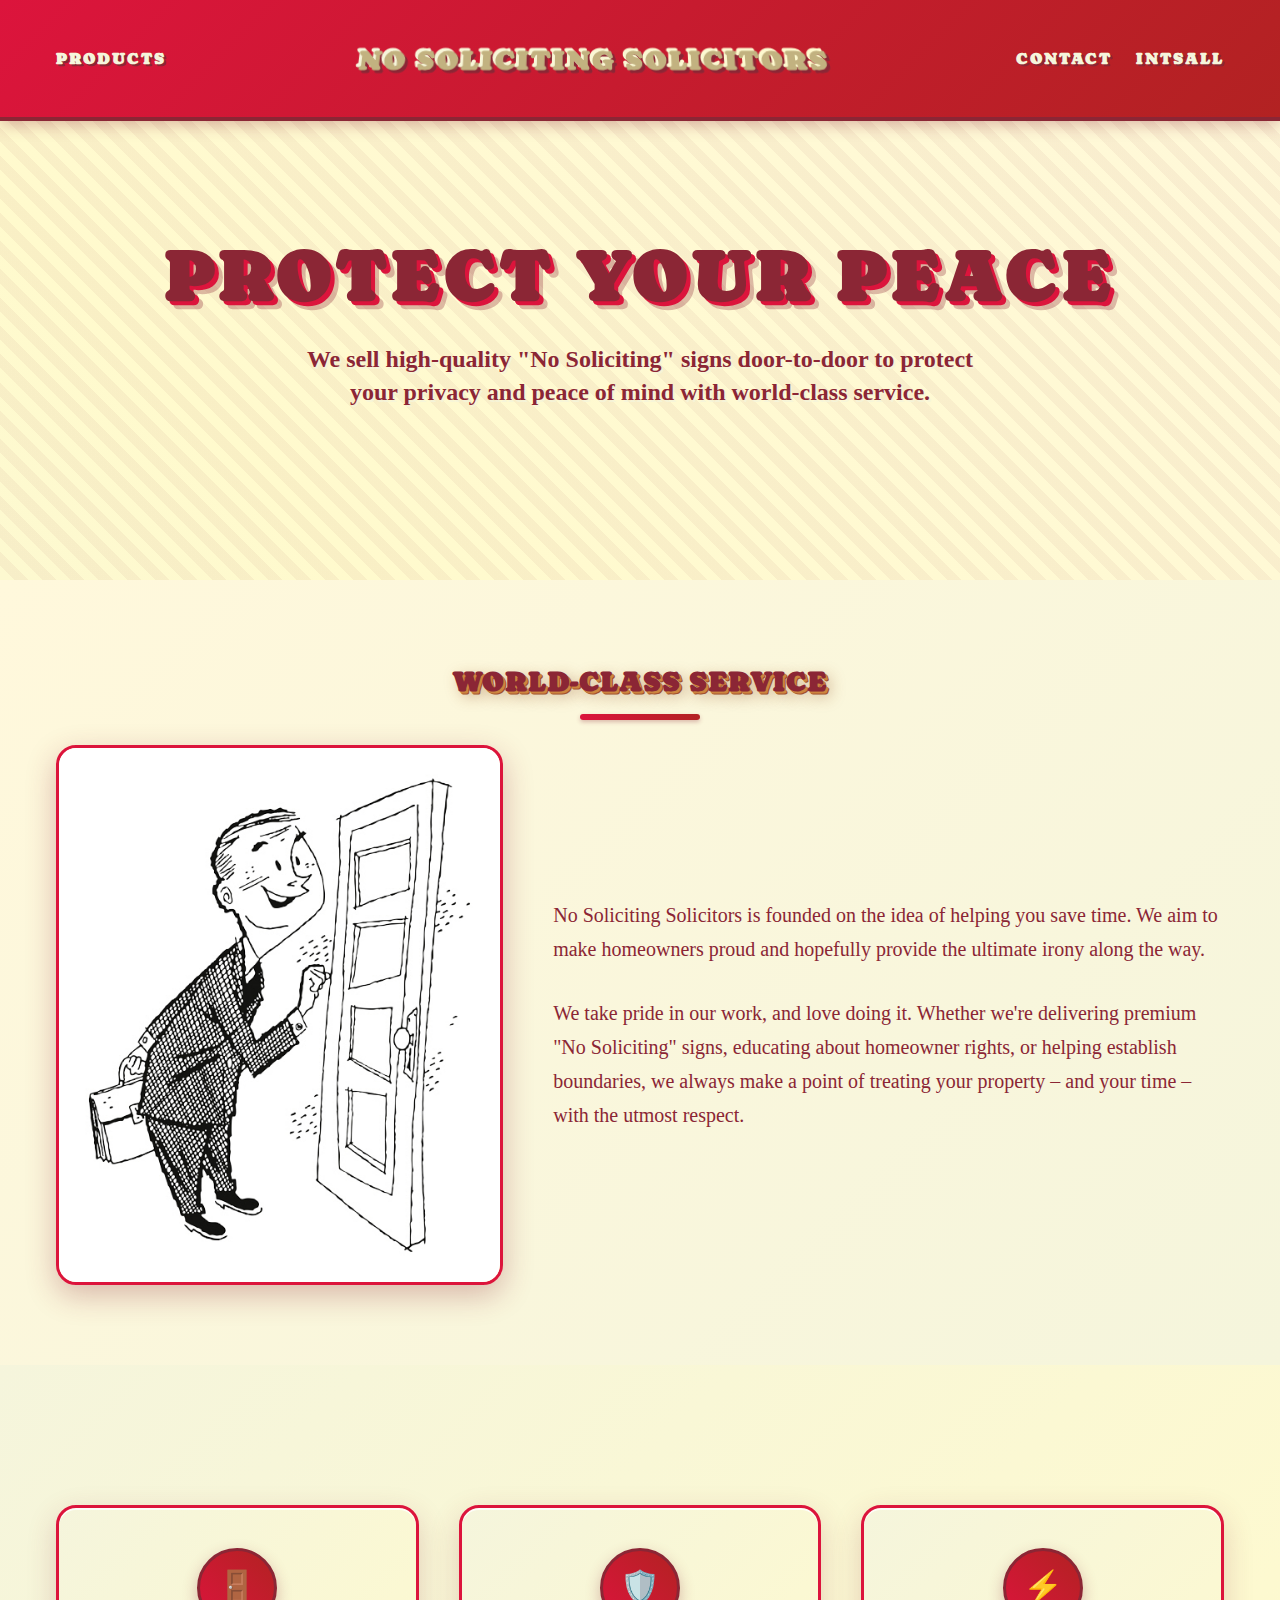
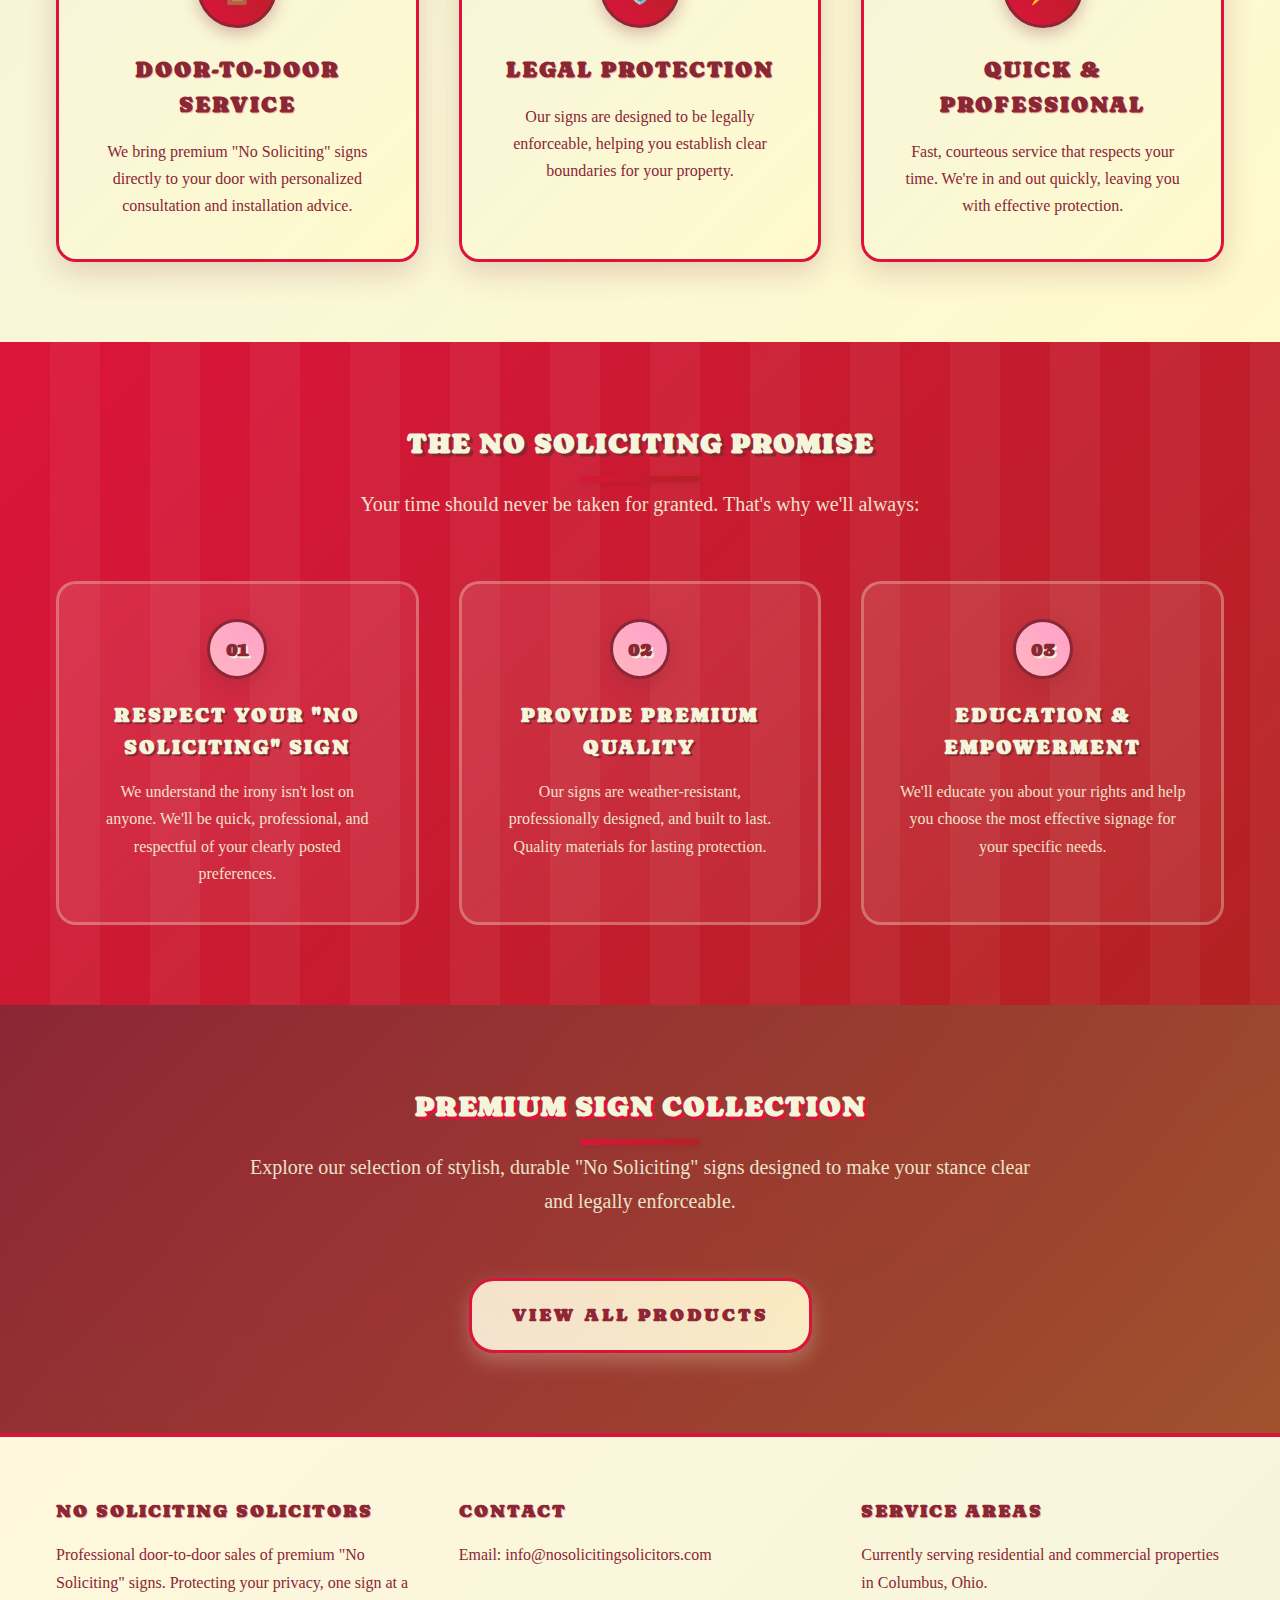
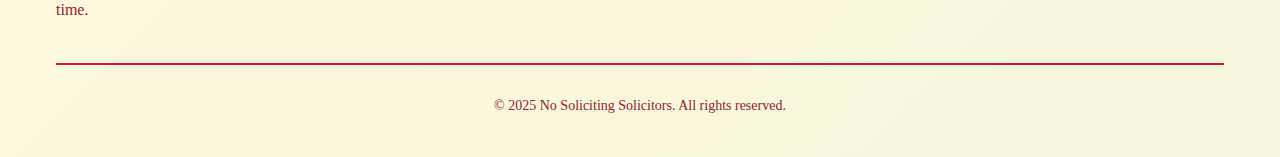
<file: index.html>
<!DOCTYPE html>
<html lang="en">
<head>
  <meta charset="UTF-8" />
  <meta name="viewport" content="width=device-width, initial-scale=1.0" />
  <title>No Soliciting Solicitors</title>
  <link rel="stylesheet" href="style.css" />
</head>
<body>
  <!-- Navigation -->
  <header class="site-header">
    <div class="container">
      <nav class="nav-bar">
        <div class="nav-links">
          <a href="./product.html">Products</a>
        </div>
        <a href="./index.html" class="logo">No Soliciting Solicitors</a>
        <div class="nav-links">
          <a href="./press.html">Contact</a>
          <a href="./info.html">Intsall</a>
        </div>
      </nav>
    </div>
  </header>

  <!-- Hero Section -->
  <section class="hero">
    <div class="container">
      <div class="hero-content">
        <h1>PROTECT YOUR PEACE</h1>
        <p>We sell high-quality "No Soliciting" signs door-to-door to protect your privacy and peace of mind with world-class service.</p>
      </div>
    </div>
  </section>

<!-- About Section -->
<section class="content-section">
  <div class="container">
    <h2 class="section-title">World-Class Service</h2>
    <div class="about-content">
      <div class="about-image">
        <img src="Soliciting.jpg" alt="No Soliciting Service" />
      </div>
      <div class="about-text">
        <p class="section-subtitle">
          No Soliciting Solicitors is founded on the idea of helping you save time. We aim to make homeowners proud and hopefully provide the ultimate irony along the way.
        </p>
        <p class="section-subtitle">
          We take pride in our work, and love doing it. Whether we're delivering premium "No Soliciting" signs, educating about homeowner rights, or helping establish boundaries, we always make a point of treating your property – and your time – with the utmost respect.
        </p>
      </div>
    </div>
  </div>
</section>
  
  <!-- Features Section -->
  <section class="content-section">
    <div class="container">
      <div class="features-grid">
        <div class="feature-card">
          <div class="feature-icon">🚪</div>
          <h3>Door-to-Door Service</h3>
          <p>We bring premium "No Soliciting" signs directly to your door with personalized consultation and installation advice.</p>
        </div>
        <div class="feature-card">
          <div class="feature-icon">🛡️</div>
          <h3>Legal Protection</h3>
          <p>Our signs are designed to be legally enforceable, helping you establish clear boundaries for your property.</p>
        </div>
        <div class="feature-card">
          <div class="feature-icon">⚡</div>
          <h3>Quick & Professional</h3>
          <p>Fast, courteous service that respects your time. We're in and out quickly, leaving you with effective protection.</p>
        </div>
      </div>
    </div>
  </section>

  <!-- Promise Section -->
  <section class="promise-section">
    <div class="container">
      <h2 class="section-title">The No Soliciting Promise</h2>
      <p class="section-subtitle">
        Your time should never be taken for granted. That's why we'll always:
      </p>
      <div class="promise-list">
        <div class="promise-item">
          <div class="promise-number">01</div>
          <div class="promise-content">
            <h4>Respect Your "No Soliciting" Sign</h4>
            <p>We understand the irony isn't lost on anyone. We'll be quick, professional, and respectful of your clearly posted preferences.</p>
          </div>
        </div>
        <div class="promise-item">
          <div class="promise-number">02</div>
          <div class="promise-content">
            <h4>Provide Premium Quality</h4>
            <p>Our signs are weather-resistant, professionally designed, and built to last. Quality materials for lasting protection.</p>
          </div>
        </div>
        <div class="promise-item">
          <div class="promise-number">03</div>
          <div class="promise-content">
            <h4>Education & Empowerment</h4>
            <p>We'll educate you about your rights and help you choose the most effective signage for your specific needs.</p>
          </div>
        </div>
      </div>
    </div>
  </section>

  <!-- Product Preview -->
  <section class="product-preview">
    <div class="container">
      <h2 class="section-title">Premium Sign Collection</h2>
      <p class="section-subtitle">
        Explore our selection of stylish, durable "No Soliciting" signs designed to make your stance clear and legally enforceable.
      </p>
      <a href="product.html" class="cta-button">View All Products</a>
    </div>
  </section>

  <!-- Footer -->
  <footer class="footer">
    <div class="container">
      <div class="footer-content">
        <div class="footer-section">
          <h4>No Soliciting Solicitors</h4>
          <p>Professional door-to-door sales of premium "No Soliciting" signs. Protecting your privacy, one sign at a time.</p>
        </div>
        <div class="footer-section">
          <h4>Contact</h4>
          <p>Email: info@nosolicitingsolicitors.com</p>
        </div>
        <div class="footer-section">
          <h4>Service Areas</h4>
          <p>Currently serving residential and commercial properties in Columbus, Ohio.</p>
        </div>
      </div>
      <div class="footer-bottom">
        <p>&copy; 2025 No Soliciting Solicitors. All rights reserved.</p>
      </div>
    </div>
  </footer>
</body>
</html>
</file>
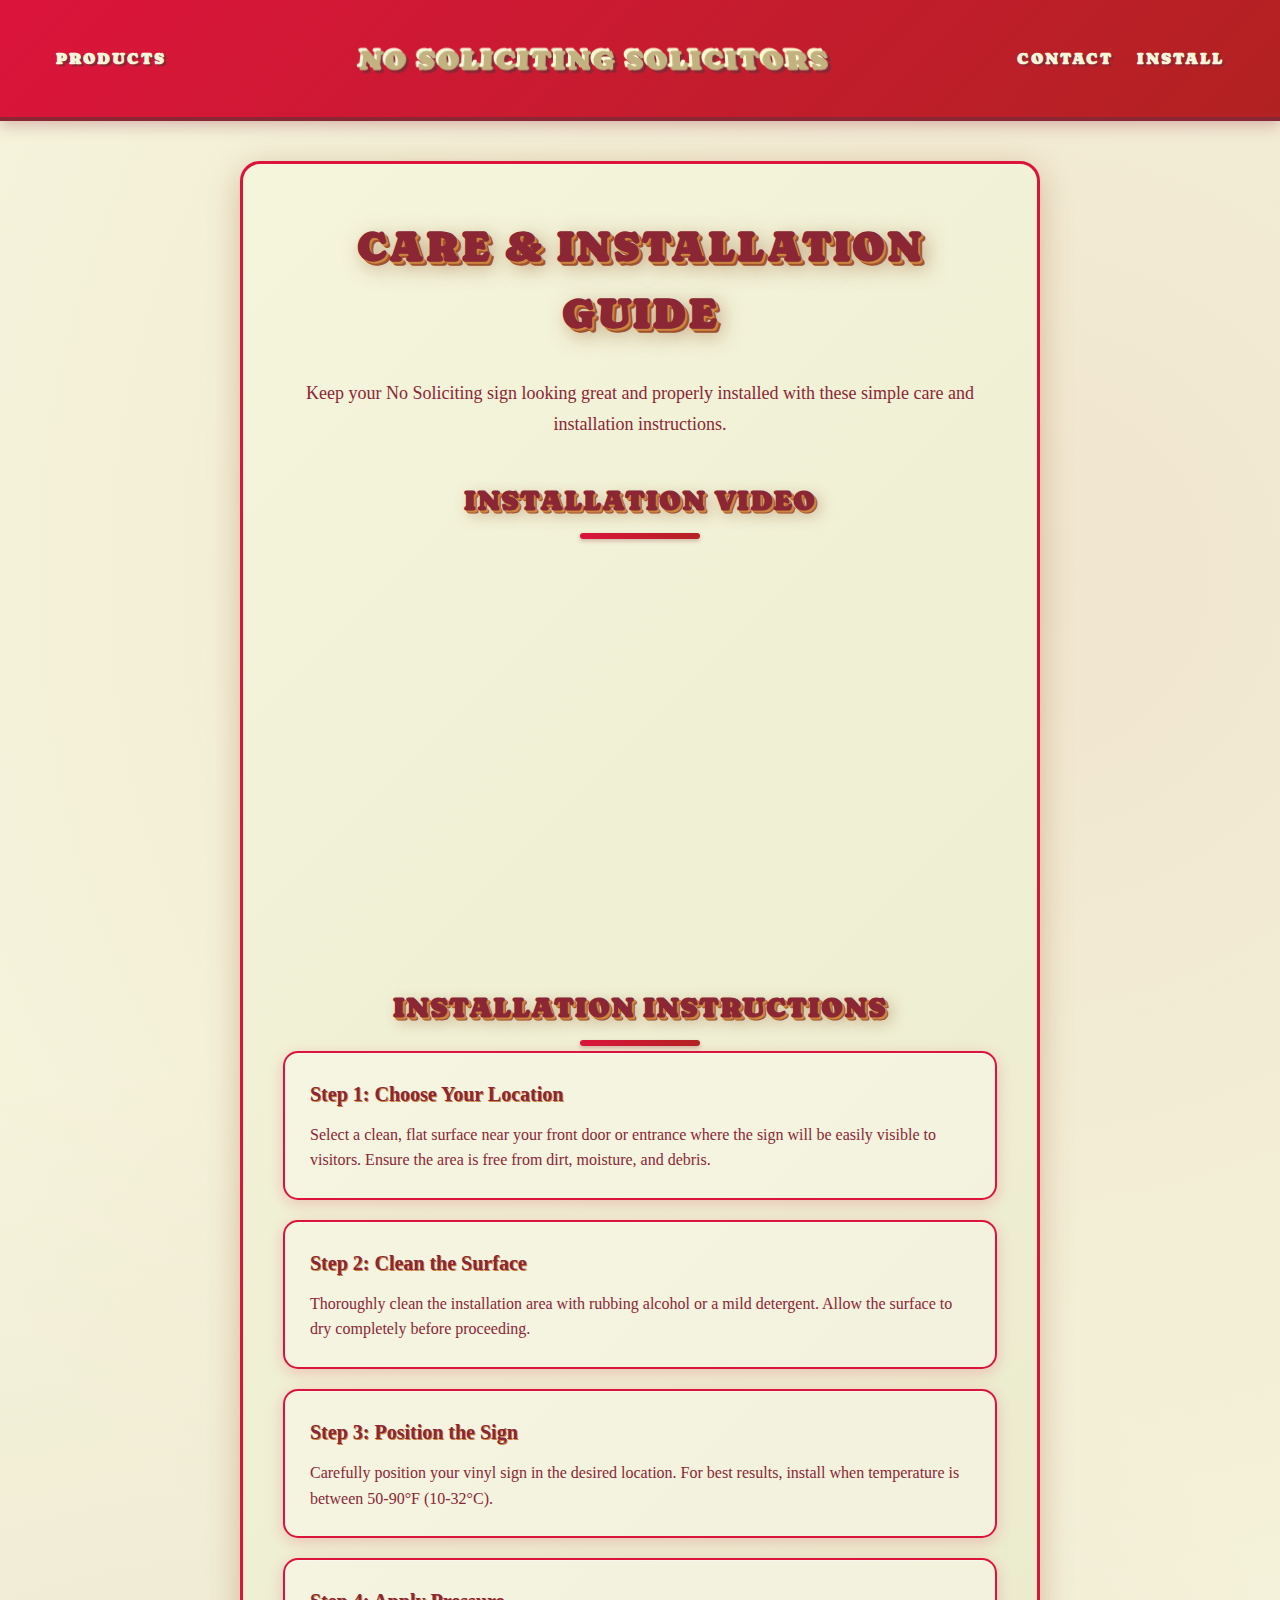
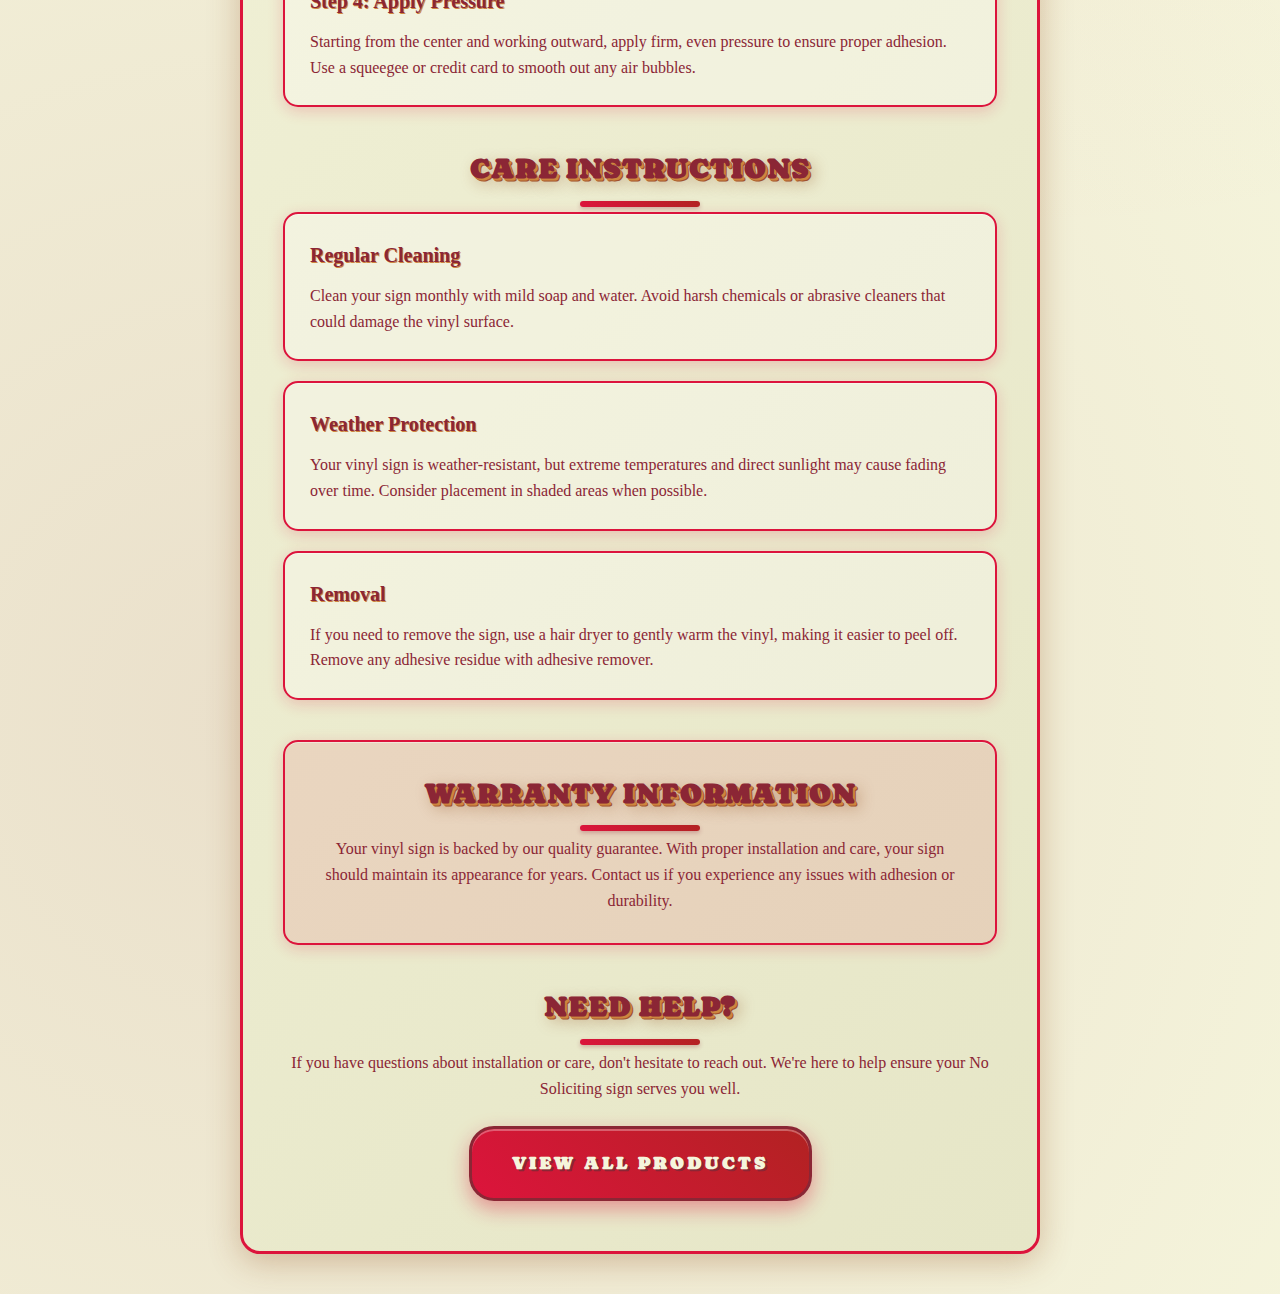
<file: info.html>
<!DOCTYPE html>
<html lang="en">
<head>
    <meta charset="UTF-8">
    <meta name="viewport" content="width=device-width, initial-scale=1.0">
    <title>Install</title>
    <link rel="stylesheet" href="style.css">
</head>
<body>
    <!-- Navigation -->
    <header class="site-header">
    <div class="container">
      <nav class="nav-bar">
        <div class="nav-links">
          <a href="./product.html">Products</a>
        </div>
        <a href="./index.html" class="logo">No Soliciting Solicitors</a>
        <div class="nav-links">
          <a href="./press.html">Contact</a>
          <a href="./info.html">Install</a>
        </div>
      </nav>
    </div>
  </header>

    <div class="care-container">
        <h1 class="care-title">Care & Installation Guide</h1>
        <p class="care-description">
            Keep your No Soliciting sign looking great and properly installed with these simple care and installation instructions.
        </p>

       <div class="installation-video">
    <h2 class="section-title">Installation Video</h2>
    <div class="video-wrapper">
        <iframe width="560" height="315" src="https://www.youtube.com/embed/B0snVyawCWg" 
            title="Installation Tutorial" frameborder="0"
            allow="accelerometer; autoplay; clipboard-write; encrypted-media; gyroscope; picture-in-picture"
            allowfullscreen>
        </iframe>
    </div>
</div>
        <div class="installation-guide">
            <h2 class="section-title">Installation Instructions</h2>
            <div class="instruction-step">
                <h3>Step 1: Choose Your Location</h3>
                <p>Select a clean, flat surface near your front door or entrance where the sign will be easily visible to visitors. Ensure the area is free from dirt, moisture, and debris.</p>
            </div>
            <div class="instruction-step">
                <h3>Step 2: Clean the Surface</h3>
                <p>Thoroughly clean the installation area with rubbing alcohol or a mild detergent. Allow the surface to dry completely before proceeding.</p>
            </div>
            <div class="instruction-step">
                <h3>Step 3: Position the Sign</h3>
                <p>Carefully position your vinyl sign in the desired location. For best results, install when temperature is between 50-90°F (10-32°C).</p>
            </div>
            <div class="instruction-step">
                <h3>Step 4: Apply Pressure</h3>
                <p>Starting from the center and working outward, apply firm, even pressure to ensure proper adhesion. Use a squeegee or credit card to smooth out any air bubbles.</p>
            </div>
        </div>

        <div class="care-guide">
            <h2 class="section-title">Care Instructions</h2>
            <div class="care-tip">
                <h3>Regular Cleaning</h3>
                <p>Clean your sign monthly with mild soap and water. Avoid harsh chemicals or abrasive cleaners that could damage the vinyl surface.</p>
            </div>
            <div class="care-tip">
                <h3>Weather Protection</h3>
                <p>Your vinyl sign is weather-resistant, but extreme temperatures and direct sunlight may cause fading over time. Consider placement in shaded areas when possible.</p>
            </div>
            <div class="care-tip">
                <h3>Removal</h3>
                <p>If you need to remove the sign, use a hair dryer to gently warm the vinyl, making it easier to peel off. Remove any adhesive residue with adhesive remover.</p>
            </div>
        </div>

        <div class="warranty-info">
            <h2 class="section-title">Warranty Information</h2>
            <p class="warranty-text">
                Your vinyl sign is backed by our quality guarantee. With proper installation and care, your sign should maintain its appearance for years. 
                Contact us if you experience any issues with adhesion or durability.
            </p>
        </div>

       <div class="contact-section">
    <h2 class="section-title">Need Help?</h2>
    <p class="contact-text">
        If you have questions about installation or care, don't hesitate to reach out. We're here to help ensure your No Soliciting sign serves you well.
    </p>
     <a href="product.html" class="cta-button">View All Products</a>
</div>
</html>
</file>
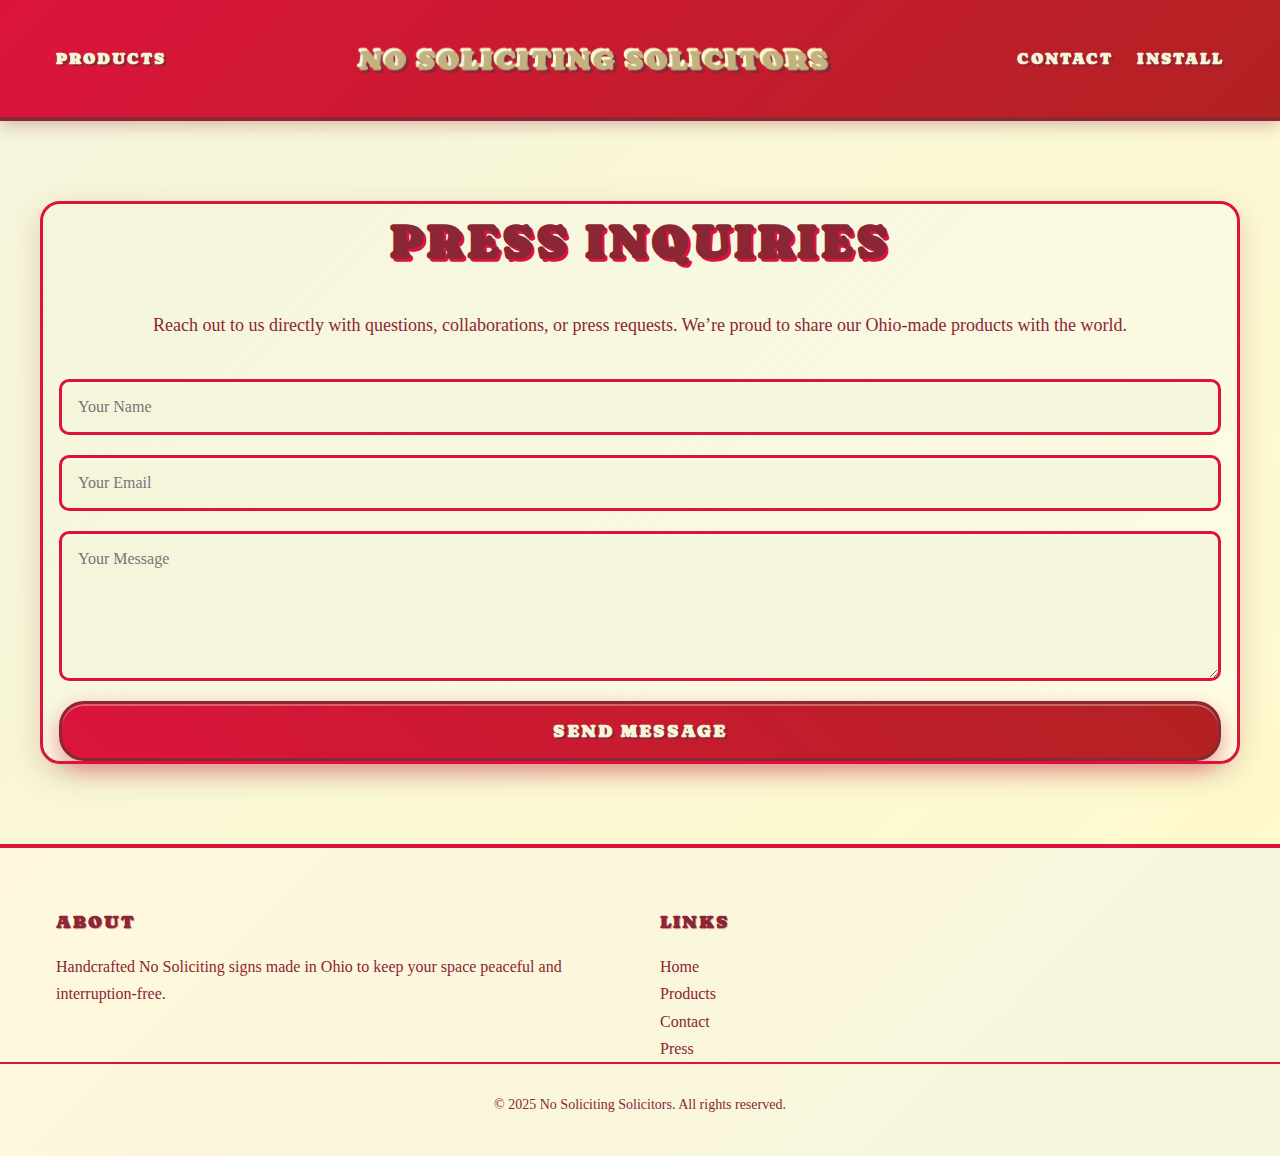
<file: press.html>
<!DOCTYPE html>
<html lang="en">
<head>
  <meta charset="UTF-8" />
  <meta name="viewport" content="width=device-width, initial-scale=1.0" />
  <title>Press | No Soliciting Solicitors</title>
  <link rel="stylesheet" href="style.css" />
</head>
<body>

 <header class="site-header">
    <div class="container">
      <nav class="nav-bar">
        <div class="nav-links">
          <a href="./product.html">Products</a>
        </div>
        <a href="./index.html" class="logo">No Soliciting Solicitors</a>
        <div class="nav-links">
          <a href="./press.html">Contact</a>
          <a href="./info.html">Install</a>
        </div>
      </nav>
    </div>
  </header>
  <!-- Press Section -->
  <section class="press-section">
    <div class="container press-container">
      <h1 class="press-title">Press Inquiries</h1>
      <p class="press-description">
        Reach out to us directly with questions, collaborations, or press requests. We’re proud to share our Ohio-made products with the world.
      </p>
      <form class="press-form" action="mailto:your-email@example.com" method="post" enctype="text/plain">
        <input type="text" name="name" placeholder="Your Name" required>
        <input type="email" name="email" placeholder="Your Email" required>
        <textarea name="message" placeholder="Your Message" required></textarea>
        <button type="submit">Send Message</button>
      </form>
    </div>
  </section>

  <!-- Footer -->
  <footer class="footer">
    <div class="container footer-content">
      <div class="footer-section">
        <h4>About</h4>
        <p>Handcrafted No Soliciting signs made in Ohio to keep your space peaceful and interruption-free.</p>
      </div>
      <div class="footer-section">
        <h4>Links</h4>
        <a href="index.html">Home</a><br>
        <a href="products.html">Products</a><br>
        <a href="contact.html">Contact</a><br>
        <a href="press.html">Press</a>
      </div>
    </div>
    <div class="footer-bottom">
      &copy; 2025 No Soliciting Solicitors. All rights reserved.
    </div>
  </footer>

</body>
</html>
</file>
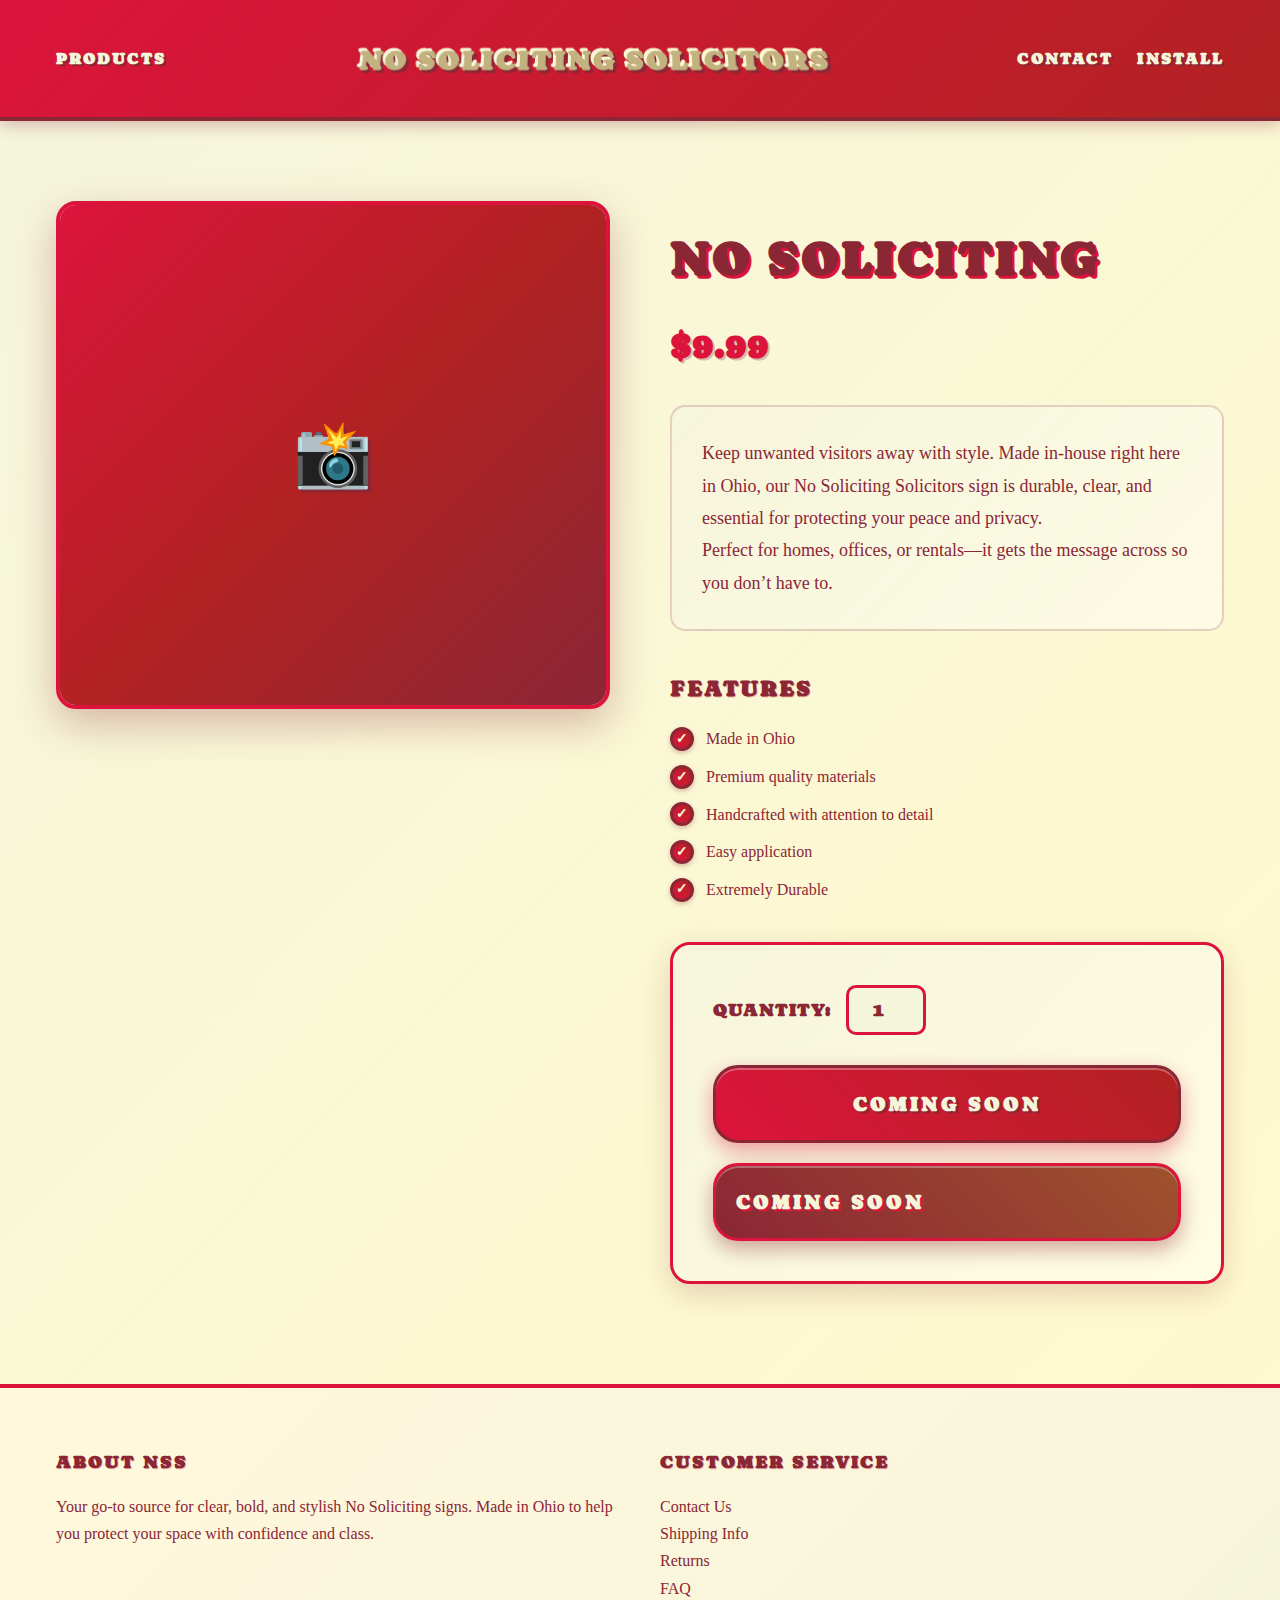
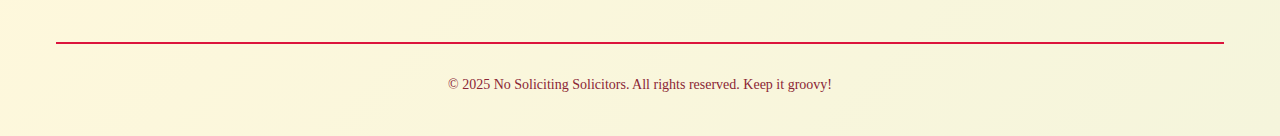
<file: product.html>
<!DOCTYPE html>
<html lang="en">
<head>
    <meta charset="UTF-8">
    <meta name="viewport" content="width=device-width, initial-scale=1.0">
    <title>The.Sign.</title>
    <link rel="stylesheet" href="style.css">
</head>
<body>
    <!-- Header -->
<header class="site-header">
    <div class="container">
      <nav class="nav-bar">
        <div class="nav-links">
          <a href="./product.html">Products</a>
        </div>
        <a href="./index.html" class="logo">No Soliciting Solicitors</a>
        <div class="nav-links">
          <a href="./press.html">Contact</a>
          <a href="./info.html">Install</a>
        </div>
      </nav>
    </div>
  </header>


    <!-- Product Section -->
    <section class="product-section">
        <div class="container">
            <div class="product-container">
                <!-- Product Image -->
                <div class="product-image">
                    <div class="placeholder-image">
                        📸
                    </div>
                </div>

                <!-- Product Information -->
                <div class="product-info">
                    <h1 class="product-title">No Soliciting</h1>
                    <div class="product-price">$9.99</div>
                    
                    <div class="product-description">
    <p>Keep unwanted visitors away with style. Made in-house right here in Ohio, our No Soliciting Solicitors sign is durable, clear, and essential for protecting your peace and privacy.</p>
    
    <p>Perfect for homes, offices, or rentals—it gets the message across so you don’t have to.</p>
</div>

                    <div class="product-features">
                        <h3 class="features-title">Features</h3>
                        <div class="features-list">
                            <div class="feature-item">
                                <div class="feature-icon">✓</div>
                                <span>Made in Ohio</span>
                            </div>
                            <div class="feature-item">
                                <div class="feature-icon">✓</div>
                                <span>Premium quality materials</span>
                            </div>
                            <div class="feature-item">
                                <div class="feature-icon">✓</div>
                                <span>Handcrafted with attention to detail</span>
                            </div>
                            <div class="feature-item">
                                <div class="feature-icon">✓</div>
                                <span>Easy application</span>
                            </div>
                            <div class="feature-item">
                                <div class="feature-icon">✓</div>
                                <span>Extremely Durable</span>
                            </div>
                        </div>
                    </div>

                    <div class="purchase-section">
                        <div class="quantity-selector">
                            <label class="quantity-label">Quantity:</label>
                            <input type="number" value="1" min="1" max="10" class="quantity-input">
                        </div>
        
                        <a href="#" class="add-to-cart">Coming Soon</a>
                        <a href="#" class="buy-now">Coming Soon</a>
                    </div>
                </div>
            </div>
        </div>
    </section>

    <!-- Footer -->
    <footer class="footer">
        <div class="container">
            <div class="footer-content">
                <div class="footer-section">
                    <h4>About NSS</h4>
                <p>Your go-to source for clear, bold, and stylish No Soliciting signs. Made in Ohio to help you protect your space with confidence and class.</p>
                </div>
                <div class="footer-section">
                    <h4>Customer Service</h4>
                    <a href="#">Contact Us</a><br>
                    <a href="#">Shipping Info</a><br>
                    <a href="#">Returns</a><br>
                    <a href="#">FAQ</a>
                </div>
            </div>
            <div class="footer-bottom">
                <p>&copy; 2025 No Soliciting Solicitors. All rights reserved. Keep it groovy!</p>
            </div>
        </div>
    </footer>
</body>
</html>
</file>
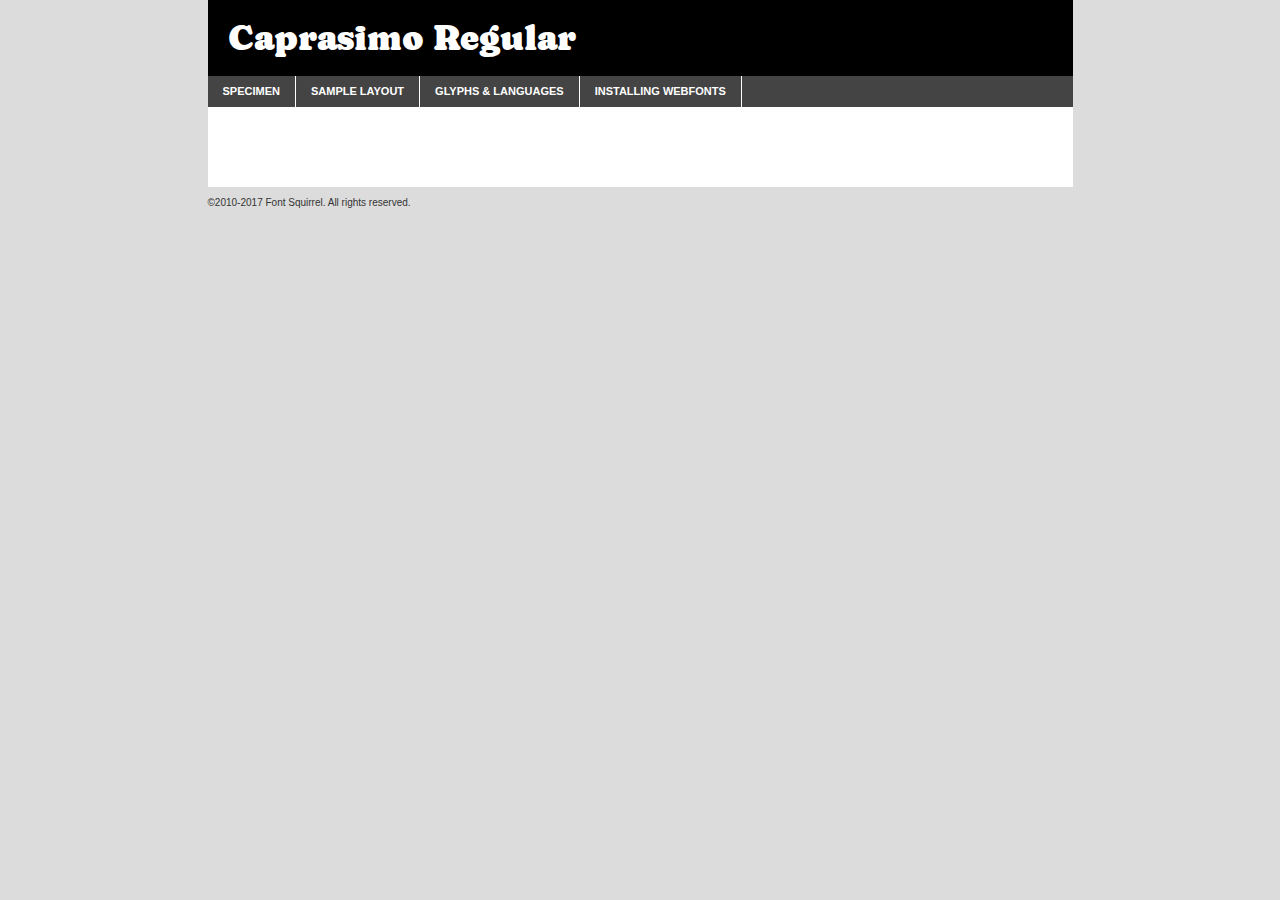
<file: fonts./webfontkit-20250724-203003/caprasimo-regular-demo.html>
<!DOCTYPE html PUBLIC "-//W3C//DTD XHTML 1.0 Transitional//EN"
        "http://www.w3.org/TR/xhtml1/DTD/xhtml1-transitional.dtd">

<html xmlns="http://www.w3.org/1999/xhtml" xml:lang="en" lang="en">
<head>
    <meta http-equiv="Content-Type" content="text/html; charset=utf-8"/>
    <script src="http://ajax.googleapis.com/ajax/libs/jquery/1.7.2/jquery.min.js" type="text/javascript" charset="utf-8"></script>
    <script type="text/javascript">
		(function($) {
			$.fn.easyTabs = function(option) {
				var param = jQuery.extend({ fadeSpeed: 'fast', defaultContent: 1, activeClass: 'active' }, option);
				$(this).each(function() {
					var thisId = '#' + this.id;
					if ( param.defaultContent == '' )
					{
						param.defaultContent = 1;
					}
					if ( typeof param.defaultContent == 'number' )
					{
						var defaultTab = $(thisId + ' .tabs li:eq(' + (param.defaultContent - 1) + ') a').attr('href').substr(1);
					}
					else
					{
						var defaultTab = param.defaultContent;
					}
					$(thisId + ' .tabs li a').each(function() {
						var tabToHide = $(this).attr('href').substr(1);
						$('#' + tabToHide).addClass('easytabs-tab-content');
					});
					hideAll();
					changeContent(defaultTab);

					function hideAll() {$(thisId + ' .easytabs-tab-content').hide();}

					function changeContent(tabId)
					{
						hideAll();
						$(thisId + ' .tabs li').removeClass(param.activeClass);
						$(thisId + ' .tabs li a[href=#' + tabId + ']').closest('li').addClass(param.activeClass);
						if ( param.fadeSpeed != 'none' )
						{
							$(thisId + ' #' + tabId).fadeIn(param.fadeSpeed);
						}
						else
						{
							$(thisId + ' #' + tabId).show();
						}
					}

					$(thisId + ' .tabs li').click(function() {
						var tabId = $(this).find('a').attr('href').substr(1);
						changeContent(tabId);
						return false;
					});
				});
			}
		})(jQuery);
    </script>
    <link rel="stylesheet" href="specimen_files/specimen_stylesheet.css" type="text/css" charset="utf-8"/>
    <link rel="stylesheet" href="stylesheet.css" type="text/css" charset="utf-8"/>

    <style type="text/css">
        		body {
			font-family: 'caprasimoregular';
        		}

            </style>

    <title>Caprasimo Regular Specimen</title>


    <script type="text/javascript" charset="utf-8">
		$(document).ready(function() {
			$('#container').easyTabs({ defaultContent: 1 });
		});
    </script>
</head>

<body>
<div id="container">
    <div id="header">
		Caprasimo Regular    </div>
    <ul class="tabs">
        <li><a href="#specimen">Specimen</a></li>
        <li><a href="#layout">Sample Layout</a></li>
                <li><a href="#glyphs">Glyphs &amp; Languages</a></li>
        <li><a href="#installing">Installing Webfonts</a></li>

    </ul>

    <div id="main_content">


        <div id="specimen">

            <div class="section">
                <div class="grid12 firstcol">
                    <div class="huge">AaBb</div>
                </div>
            </div>

            <div class="section">
                <div class="glyph_range">A&#x200B;B&#x200b;C&#x200b;D&#x200b;E&#x200b;F&#x200b;G&#x200b;H&#x200b;I&#x200b;J&#x200b;K&#x200b;L&#x200b;M&#x200b;N&#x200b;O&#x200b;P&#x200b;Q&#x200b;R&#x200b;S&#x200b;T&#x200b;U&#x200b;V&#x200b;W&#x200b;X&#x200b;Y&#x200b;Z&#x200b;a&#x200b;b&#x200b;c&#x200b;d&#x200b;e&#x200b;f&#x200b;g&#x200b;h&#x200b;i&#x200b;j&#x200b;k&#x200b;l&#x200b;m&#x200b;n&#x200b;o&#x200b;p&#x200b;q&#x200b;r&#x200b;s&#x200b;t&#x200b;u&#x200b;v&#x200b;w&#x200b;x&#x200b;y&#x200b;z&#x200b;1&#x200b;2&#x200b;3&#x200b;4&#x200b;5&#x200b;6&#x200b;7&#x200b;8&#x200b;9&#x200b;0&#x200b;&amp;&#x200b;.&#x200b;,&#x200b;?&#x200b;!&#x200b;&#64;&#x200b;(&#x200b;)&#x200b;#&#x200b;$&#x200b;%&#x200b;*&#x200b;+&#x200b;-&#x200b;=&#x200b;:&#x200b;;</div>
            </div>
            <div class="section">
                <div class="grid12 firstcol">
                    <table class="sample_table">
                        <tr>
                            <td>10</td>
                            <td class="size10">abcdefghijklmnopqrstuvwxyzABCDEFGHIJKLMNOPQRSTUVWXYZ0123456789abcdefghijklmnopqrstuvwxyzABCDEFGHIJKLMNOPQRSTUVWXYZ0123456789abcdefghijklmnopqrstuvwxyzABCDEFGHIJKLMNOPQRSTUVWXYZ</td>
                        </tr>
                        <tr>
                            <td>11</td>
                            <td class="size11">abcdefghijklmnopqrstuvwxyzABCDEFGHIJKLMNOPQRSTUVWXYZ0123456789abcdefghijklmnopqrstuvwxyzABCDEFGHIJKLMNOPQRSTUVWXYZ0123456789abcdefghijklmnopqrstuvwxyzABCDEFGHIJKLMNOPQRSTUVWXYZ</td>
                        </tr>
                        <tr>
                            <td>12</td>
                            <td class="size12">abcdefghijklmnopqrstuvwxyzABCDEFGHIJKLMNOPQRSTUVWXYZ0123456789abcdefghijklmnopqrstuvwxyzABCDEFGHIJKLMNOPQRSTUVWXYZ0123456789abcdefghijklmnopqrstuvwxyzABCDEFGHIJKLMNOPQRSTUVWXYZ</td>
                        </tr>
                        <tr>
                            <td>13</td>
                            <td class="size13">abcdefghijklmnopqrstuvwxyzABCDEFGHIJKLMNOPQRSTUVWXYZ0123456789abcdefghijklmnopqrstuvwxyzABCDEFGHIJKLMNOPQRSTUVWXYZ0123456789abcdefghijklmnopqrstuvwxyzABCDEFGHIJKLMNOPQRSTUVWXYZ</td>
                        </tr>
                        <tr>
                            <td>14</td>
                            <td class="size14">abcdefghijklmnopqrstuvwxyzABCDEFGHIJKLMNOPQRSTUVWXYZ0123456789abcdefghijklmnopqrstuvwxyzABCDEFGHIJKLMNOPQRSTUVWXYZ0123456789abcdefghijklmnopqrstuvwxyzABCDEFGHIJKLMNOPQRSTUVWXYZ</td>
                        </tr>
                        <tr>
                            <td>16</td>
                            <td class="size16">abcdefghijklmnopqrstuvwxyzABCDEFGHIJKLMNOPQRSTUVWXYZ0123456789abcdefghijklmnopqrstuvwxyzABCDEFGHIJKLMNOPQRSTUVWXYZ</td>
                        </tr>
                        <tr>
                            <td>18</td>
                            <td class="size18">abcdefghijklmnopqrstuvwxyzABCDEFGHIJKLMNOPQRSTUVWXYZ0123456789abcdefghijklmnopqrstuvwxyzABCDEFGHIJKLMNOPQRSTUVWXYZ</td>
                        </tr>
                        <tr>
                            <td>20</td>
                            <td class="size20">abcdefghijklmnopqrstuvwxyzABCDEFGHIJKLMNOPQRSTUVWXYZ0123456789abcdefghijklmnopqrstuvwxyzABCDEFGHIJKLMNOPQRSTUVWXYZ</td>
                        </tr>
                        <tr>
                            <td>24</td>
                            <td class="size24">abcdefghijklmnopqrstuvwxyzABCDEFGHIJKLMNOPQRSTUVWXYZ0123456789abcdefghijklmnopqrstuvwxyzABCDEFGHIJKLMNOPQRSTUVWXYZ</td>
                        </tr>
                        <tr>
                            <td>30</td>
                            <td class="size30">abcdefghijklmnopqrstuvwxyzABCDEFGHIJKLMNOPQRSTUVWXYZ0123456789abcdefghijklmnopqrstuvwxyzABCDEFGHIJKLMNOPQRSTUVWXYZ</td>
                        </tr>
                        <tr>
                            <td>36</td>
                            <td class="size36">abcdefghijklmnopqrstuvwxyzABCDEFGHIJKLMNOPQRSTUVWXYZ0123456789abcdefghijklmnopqrstuvwxyzABCDEFGHIJKLMNOPQRSTUVWXYZ</td>
                        </tr>
                        <tr>
                            <td>48</td>
                            <td class="size48">abcdefghijklmnopqrstuvwxyzABCDEFGHIJKLMNOPQRSTUVWXYZ0123456789abcdefghijklmnopqrstuvwxyzABCDEFGHIJKLMNOPQRSTUVWXYZ</td>
                        </tr>
                        <tr>
                            <td>60</td>
                            <td class="size60">abcdefghijklmnopqrstuvwxyzABCDEFGHIJKLMNOPQRSTUVWXYZ0123456789abcdefghijklmnopqrstuvwxyzABCDEFGHIJKLMNOPQRSTUVWXYZ</td>
                        </tr>
                        <tr>
                            <td>72</td>
                            <td class="size72">abcdefghijklmnopqrstuvwxyzABCDEFGHIJKLMNOPQRSTUVWXYZ0123456789abcdefghijklmnopqrstuvwxyzABCDEFGHIJKLMNOPQRSTUVWXYZ</td>
                        </tr>
                        <tr>
                            <td>90</td>
                            <td class="size90">abcdefghijklmnopqrstuvwxyzABCDEFGHIJKLMNOPQRSTUVWXYZ0123456789abcdefghijklmnopqrstuvwxyzABCDEFGHIJKLMNOPQRSTUVWXYZ</td>
                        </tr>
                    </table>

                </div>

            </div>


            <div class="section" id="bodycomparison">


                <div id="xheight">
                    <div class="fontbody">&#x25FC;&#x25FC;&#x25FC;&#x25FC;&#x25FC;&#x25FC;&#x25FC;&#x25FC;&#x25FC;&#x25FC;&#x25FC;&#x25FC;&#x25FC;&#x25FC;&#x25FC;&#x25FC;&#x25FC;&#x25FC;&#x25FC;&#x25FC;&#x25FC;&#x25FC;&#x25FC;&#x25FC;&#x25FC;&#x25FC;&#x25FC;&#x25FC;&#x25FC;&#x25FC;&#x25FC;&#x25FC;&#x25FC;&#x25FC;&#x25FC;&#x25FC;&#x25FC;&#x25FC;&#x25FC;&#x25FC;&#x25FC;&#x25FC;&#x25FC;&#x25FC;&#x25FC;&#x25FC;&#x25FC;&#x25FC;&#x25FC;&#x25FC;&#x25FC;&#x25FC;&#x25FC;&#x25FC;&#x25FC;&#x25FC;&#x25FC;&#x25FC;&#x25FC;&#x25FC;&#x25FC;&#x25FC;&#x25FC;&#x25FC;&#x25FC;&#x25FC;&#x25FC;&#x25FC;&#x25FC;&#x25FC;&#x25FC;&#x25FC;&#x25FC;&#x25FC;&#x25FC;&#x25FC;&#x25FC;&#x25FC;&#x25FC;&#x25FC;&#x25FC;&#x25FC;&#x25FC;&#x25FC;&#x25FC;&#x25FC;&#x25FC;&#x25FC;&#x25FC;&#x25FC;&#x25FC;&#x25FC;&#x25FC;&#x25FC;&#x25FC;&#x25FC;&#x25FC;&#x25FC;&#x25FC;body</div>
                    <div class="arialbody">body</div>
                    <div class="verdanabody">body</div>
                    <div class="georgiabody">body</div>
                </div>
                <div class="fontbody" style="z-index:1">
                    body<span>Caprasimo Regular</span>
                </div>
                <div class="arialbody" style="z-index:1">
                    body<span>Arial</span>
                </div>
                <div class="verdanabody" style="z-index:1">
                    body<span>Verdana</span>
                </div>
                <div class="georgiabody" style="z-index:1">
                    body<span>Georgia</span>
                </div>


            </div>


            <div class="section psample psample_row1" id="">

                <div class="grid2 firstcol">
                    <p class="size10"><span>10.</span>Aenean lacinia bibendum nulla sed consectetur. Fusce dapibus, tellus ac cursus commodo, tortor mauris condimentum nibh, ut fermentum massa justo sit amet risus. Nullam id dolor id nibh ultricies vehicula ut id elit. Cum sociis natoque penatibus et magnis dis parturient montes, nascetur ridiculus mus. Nulla vitae elit libero, a pharetra augue.</p>

                </div>
                <div class="grid3">
                    <p class="size11"><span>11.</span>Aenean lacinia bibendum nulla sed consectetur. Fusce dapibus, tellus ac cursus commodo, tortor mauris condimentum nibh, ut fermentum massa justo sit amet risus. Nullam id dolor id nibh ultricies vehicula ut id elit. Cum sociis natoque penatibus et magnis dis parturient montes, nascetur ridiculus mus. Nulla vitae elit libero, a pharetra augue.</p>

                </div>
                <div class="grid3">
                    <p class="size12"><span>12.</span>Aenean lacinia bibendum nulla sed consectetur. Fusce dapibus, tellus ac cursus commodo, tortor mauris condimentum nibh, ut fermentum massa justo sit amet risus. Nullam id dolor id nibh ultricies vehicula ut id elit. Cum sociis natoque penatibus et magnis dis parturient montes, nascetur ridiculus mus. Nulla vitae elit libero, a pharetra augue.</p>

                </div>
                <div class="grid4">
                    <p class="size13"><span>13.</span>Aenean lacinia bibendum nulla sed consectetur. Fusce dapibus, tellus ac cursus commodo, tortor mauris condimentum nibh, ut fermentum massa justo sit amet risus. Nullam id dolor id nibh ultricies vehicula ut id elit. Cum sociis natoque penatibus et magnis dis parturient montes, nascetur ridiculus mus. Nulla vitae elit libero, a pharetra augue.</p>

                </div>
                <div class="white_blend"></div>

            </div>
            <div class="section psample psample_row2" id="">
                <div class="grid3 firstcol">
                    <p class="size14"><span>14.</span>Aenean lacinia bibendum nulla sed consectetur. Fusce dapibus, tellus ac cursus commodo, tortor mauris condimentum nibh, ut fermentum massa justo sit amet risus. Nullam id dolor id nibh ultricies vehicula ut id elit. Cum sociis natoque penatibus et magnis dis parturient montes, nascetur ridiculus mus. Nulla vitae elit libero, a pharetra augue.</p>

                </div>
                <div class="grid4">
                    <p class="size16"><span>16.</span>Aenean lacinia bibendum nulla sed consectetur. Fusce dapibus, tellus ac cursus commodo, tortor mauris condimentum nibh, ut fermentum massa justo sit amet risus. Nullam id dolor id nibh ultricies vehicula ut id elit. Cum sociis natoque penatibus et magnis dis parturient montes, nascetur ridiculus mus. Nulla vitae elit libero, a pharetra augue.</p>

                </div>
                <div class="grid5">
                    <p class="size18"><span>18.</span>Aenean lacinia bibendum nulla sed consectetur. Fusce dapibus, tellus ac cursus commodo, tortor mauris condimentum nibh, ut fermentum massa justo sit amet risus. Nullam id dolor id nibh ultricies vehicula ut id elit. Cum sociis natoque penatibus et magnis dis parturient montes, nascetur ridiculus mus. Nulla vitae elit libero, a pharetra augue.</p>

                </div>

                <div class="white_blend"></div>

            </div>

            <div class="section psample psample_row3" id="">
                <div class="grid5 firstcol">
                    <p class="size20"><span>20.</span>Aenean lacinia bibendum nulla sed consectetur. Fusce dapibus, tellus ac cursus commodo, tortor mauris condimentum nibh, ut fermentum massa justo sit amet risus. Nullam id dolor id nibh ultricies vehicula ut id elit. Cum sociis natoque penatibus et magnis dis parturient montes, nascetur ridiculus mus. Nulla vitae elit libero, a pharetra augue.</p>
                </div>
                <div class="grid7">
                    <p class="size24"><span>24.</span>Aenean lacinia bibendum nulla sed consectetur. Fusce dapibus, tellus ac cursus commodo, tortor mauris condimentum nibh, ut fermentum massa justo sit amet risus. Nullam id dolor id nibh ultricies vehicula ut id elit. Cum sociis natoque penatibus et magnis dis parturient montes, nascetur ridiculus mus. Nulla vitae elit libero, a pharetra augue.</p>
                </div>

                <div class="white_blend"></div>

            </div>

            <div class="section psample psample_row4" id="">
                <div class="grid12 firstcol">
                    <p class="size30"><span>30.</span>Aenean lacinia bibendum nulla sed consectetur. Fusce dapibus, tellus ac cursus commodo, tortor mauris condimentum nibh, ut fermentum massa justo sit amet risus. Nullam id dolor id nibh ultricies vehicula ut id elit. Cum sociis natoque penatibus et magnis dis parturient montes, nascetur ridiculus mus. Nulla vitae elit libero, a pharetra augue.</p>
                </div>
                <div class="white_blend"></div>

            </div>


            <div class="section psample psample_row1 fullreverse">
                <div class="grid2 firstcol">
                    <p class="size10"><span>10.</span>Aenean lacinia bibendum nulla sed consectetur. Fusce dapibus, tellus ac cursus commodo, tortor mauris condimentum nibh, ut fermentum massa justo sit amet risus. Nullam id dolor id nibh ultricies vehicula ut id elit. Cum sociis natoque penatibus et magnis dis parturient montes, nascetur ridiculus mus. Nulla vitae elit libero, a pharetra augue.</p>

                </div>
                <div class="grid3">
                    <p class="size11"><span>11.</span>Aenean lacinia bibendum nulla sed consectetur. Fusce dapibus, tellus ac cursus commodo, tortor mauris condimentum nibh, ut fermentum massa justo sit amet risus. Nullam id dolor id nibh ultricies vehicula ut id elit. Cum sociis natoque penatibus et magnis dis parturient montes, nascetur ridiculus mus. Nulla vitae elit libero, a pharetra augue.</p>

                </div>
                <div class="grid3">
                    <p class="size12"><span>12.</span>Aenean lacinia bibendum nulla sed consectetur. Fusce dapibus, tellus ac cursus commodo, tortor mauris condimentum nibh, ut fermentum massa justo sit amet risus. Nullam id dolor id nibh ultricies vehicula ut id elit. Cum sociis natoque penatibus et magnis dis parturient montes, nascetur ridiculus mus. Nulla vitae elit libero, a pharetra augue.</p>

                </div>
                <div class="grid4">
                    <p class="size13"><span>13.</span>Aenean lacinia bibendum nulla sed consectetur. Fusce dapibus, tellus ac cursus commodo, tortor mauris condimentum nibh, ut fermentum massa justo sit amet risus. Nullam id dolor id nibh ultricies vehicula ut id elit. Cum sociis natoque penatibus et magnis dis parturient montes, nascetur ridiculus mus. Nulla vitae elit libero, a pharetra augue.</p>

                </div>
                <div class="black_blend"></div>

            </div>

            <div class="section psample psample_row2 fullreverse">
                <div class="grid3 firstcol">
                    <p class="size14"><span>14.</span>Aenean lacinia bibendum nulla sed consectetur. Fusce dapibus, tellus ac cursus commodo, tortor mauris condimentum nibh, ut fermentum massa justo sit amet risus. Nullam id dolor id nibh ultricies vehicula ut id elit. Cum sociis natoque penatibus et magnis dis parturient montes, nascetur ridiculus mus. Nulla vitae elit libero, a pharetra augue.</p>

                </div>
                <div class="grid4">
                    <p class="size16"><span>16.</span>Aenean lacinia bibendum nulla sed consectetur. Fusce dapibus, tellus ac cursus commodo, tortor mauris condimentum nibh, ut fermentum massa justo sit amet risus. Nullam id dolor id nibh ultricies vehicula ut id elit. Cum sociis natoque penatibus et magnis dis parturient montes, nascetur ridiculus mus. Nulla vitae elit libero, a pharetra augue.</p>

                </div>
                <div class="grid5">
                    <p class="size18"><span>18.</span>Aenean lacinia bibendum nulla sed consectetur. Fusce dapibus, tellus ac cursus commodo, tortor mauris condimentum nibh, ut fermentum massa justo sit amet risus. Nullam id dolor id nibh ultricies vehicula ut id elit. Cum sociis natoque penatibus et magnis dis parturient montes, nascetur ridiculus mus. Nulla vitae elit libero, a pharetra augue.</p>

                </div>
                <div class="black_blend"></div>

            </div>

            <div class="section psample fullreverse psample_row3" id="">
                <div class="grid5 firstcol">
                    <p class="size20"><span>20.</span>Aenean lacinia bibendum nulla sed consectetur. Fusce dapibus, tellus ac cursus commodo, tortor mauris condimentum nibh, ut fermentum massa justo sit amet risus. Nullam id dolor id nibh ultricies vehicula ut id elit. Cum sociis natoque penatibus et magnis dis parturient montes, nascetur ridiculus mus. Nulla vitae elit libero, a pharetra augue.</p>
                </div>
                <div class="grid7">
                    <p class="size24"><span>24.</span>Aenean lacinia bibendum nulla sed consectetur. Fusce dapibus, tellus ac cursus commodo, tortor mauris condimentum nibh, ut fermentum massa justo sit amet risus. Nullam id dolor id nibh ultricies vehicula ut id elit. Cum sociis natoque penatibus et magnis dis parturient montes, nascetur ridiculus mus. Nulla vitae elit libero, a pharetra augue.</p>
                </div>

                <div class="black_blend"></div>

            </div>

            <div class="section psample fullreverse psample_row4" id="" style="border-bottom: 20px #000 solid;">
                <div class="grid12 firstcol">
                    <p class="size30"><span>30.</span>Aenean lacinia bibendum nulla sed consectetur. Fusce dapibus, tellus ac cursus commodo, tortor mauris condimentum nibh, ut fermentum massa justo sit amet risus. Nullam id dolor id nibh ultricies vehicula ut id elit. Cum sociis natoque penatibus et magnis dis parturient montes, nascetur ridiculus mus. Nulla vitae elit libero, a pharetra augue.</p>
                </div>
                <div class="black_blend"></div>

            </div>


        </div>

        <div id="layout">

            <div class="section">

                <div class="grid12 firstcol">
                    <h1>Lorem Ipsum Dolor</h1>
                    <h2>Etiam porta sem malesuada magna mollis euismod</h2>

                    <p class="byline">By <a href="#link">Aenean Lacinia</a></p>
                </div>
            </div>
            <div class="section">
                <div class="grid8 firstcol">
                    <p class="large">Donec sed odio dui. Morbi leo risus, porta ac consectetur ac, vestibulum at eros. Fusce dapibus, tellus ac cursus commodo, tortor mauris condimentum nibh, ut fermentum massa justo sit amet risus. </p>


                    <h3>Pellentesque ornare sem</h3>

                    <p>Maecenas sed diam eget risus varius blandit sit amet non magna. Maecenas faucibus mollis interdum. Donec ullamcorper nulla non metus auctor fringilla. Nullam id dolor id nibh ultricies vehicula ut id elit. Nullam id dolor id nibh ultricies vehicula ut id elit. </p>

                    <p>Aenean eu leo quam. Pellentesque ornare sem lacinia quam venenatis vestibulum. Lorem ipsum dolor sit amet, consectetur adipiscing elit. Cum sociis natoque penatibus et magnis dis parturient montes, nascetur ridiculus mus. </p>

                    <p>Nulla vitae elit libero, a pharetra augue. Praesent commodo cursus magna, vel scelerisque nisl consectetur et. Aenean lacinia bibendum nulla sed consectetur. </p>

                    <p>Nullam quis risus eget urna mollis ornare vel eu leo. Nullam quis risus eget urna mollis ornare vel eu leo. Maecenas sed diam eget risus varius blandit sit amet non magna. Donec ullamcorper nulla non metus auctor fringilla. </p>

                    <h3>Cras mattis consectetur</h3>

                    <p>Aenean eu leo quam. Pellentesque ornare sem lacinia quam venenatis vestibulum. Aenean lacinia bibendum nulla sed consectetur. Integer posuere erat a ante venenatis dapibus posuere velit aliquet. Cras mattis consectetur purus sit amet fermentum. </p>

                    <p>Nullam id dolor id nibh ultricies vehicula ut id elit. Nullam quis risus eget urna mollis ornare vel eu leo. Cras mattis consectetur purus sit amet fermentum.</p>
                </div>

                <div class="grid4 sidebar">

                    <div class="box reverse">
                        <p class="last">Nullam quis risus eget urna mollis ornare vel eu leo. Donec ullamcorper nulla non metus auctor fringilla. Cras mattis consectetur purus sit amet fermentum. Sed posuere consectetur est at lobortis. Lorem ipsum dolor sit amet, consectetur adipiscing elit. </p>
                    </div>

                    <p class="caption">Maecenas sed diam eget risus varius.</p>

                    <p>Vestibulum id ligula porta felis euismod semper. Integer posuere erat a ante venenatis dapibus posuere velit aliquet. Vestibulum id ligula porta felis euismod semper. Sed posuere consectetur est at lobortis. Maecenas sed diam eget risus varius blandit sit amet non magna. Fusce dapibus, tellus ac cursus commodo, tortor mauris condimentum nibh, ut fermentum massa justo sit amet risus. </p>


                    <p>Duis mollis, est non commodo luctus, nisi erat porttitor ligula, eget lacinia odio sem nec elit. Aenean lacinia bibendum nulla sed consectetur. Vivamus sagittis lacus vel augue laoreet rutrum faucibus dolor auctor. Aenean lacinia bibendum nulla sed consectetur. Nullam quis risus eget urna mollis ornare vel eu leo. </p>

                    <p>Praesent commodo cursus magna, vel scelerisque nisl consectetur et. Donec ullamcorper nulla non metus auctor fringilla. Maecenas faucibus mollis interdum. Fusce dapibus, tellus ac cursus commodo, tortor mauris condimentum nibh, ut fermentum massa justo sit amet risus. </p>

                </div>
            </div>

        </div>


		

        <div id="glyphs">
            <div class="section">
                <div class="grid12 firstcol">

                    <h1>Language Support</h1>
                    <p>The subset of Caprasimo Regular in this kit supports the following languages:<br/>

						Albanian, Basque, Breton, Chamorro, Danish, Dutch, English, Faroese, Finnish, French, Frisian, Galician, German, Icelandic, Italian, Malagasy, Norwegian, Portuguese, Spanish, Alsatian, Aragonese, Arapaho, Arrernte, Asturian, Aymara, Bislama, Cebuano, Corsican, Fijian, French_creole, Genoese, Gilbertese, Greenlandic, Haitian_creole, Hiligaynon, Hmong, Hopi, Ibanag, Iloko_ilokano, Indonesian, Interglossa_glosa, Interlingua, Irish_gaelic, Jerriais, Lojban, Lombard, Luxembourgeois, Manx, Mohawk, Norfolk_pitcairnese, Occitan, Oromo, Pangasinan, Papiamento, Piedmontese, Potawatomi, Rhaeto-romance, Romansh, Rotokas, Sami_lule, Samoan, Sardinian, Scots_gaelic, Seychelles_creole, Shona, Sicilian, Somali, Southern_ndebele, Swahili, Swati_swazi, Tagalog_filipino_pilipino, Tetum, Tok_pisin, Uyghur_latinized, Volapuk, Walloon, Warlpiri, Xhosa, Yapese, Zulu, Latinbasic, Ubasic, Demo                    </p>
                    <h1>Glyph Chart</h1>
                    <p>The subset of Caprasimo Regular in this kit includes all the glyphs listed below. Unicode entities are included above each glyph to help you insert individual characters into your layout.</p>
                    <div id="glyph_chart">

						                            							                                <div><p>&amp;#32;</p>&#32;</div>
																				                                <div><p>&amp;#33;</p>&#33;</div>
																				                                <div><p>&amp;#34;</p>&#34;</div>
																				                                <div><p>&amp;#35;</p>&#35;</div>
																				                                <div><p>&amp;#36;</p>&#36;</div>
																				                                <div><p>&amp;#37;</p>&#37;</div>
																				                                <div><p>&amp;#38;</p>&#38;</div>
																				                                <div><p>&amp;#39;</p>&#39;</div>
																				                                <div><p>&amp;#40;</p>&#40;</div>
																				                                <div><p>&amp;#41;</p>&#41;</div>
																				                                <div><p>&amp;#42;</p>&#42;</div>
																				                                <div><p>&amp;#43;</p>&#43;</div>
																				                                <div><p>&amp;#44;</p>&#44;</div>
																				                                <div><p>&amp;#45;</p>&#45;</div>
																				                                <div><p>&amp;#46;</p>&#46;</div>
																				                                <div><p>&amp;#47;</p>&#47;</div>
																				                                <div><p>&amp;#48;</p>&#48;</div>
																				                                <div><p>&amp;#49;</p>&#49;</div>
																				                                <div><p>&amp;#50;</p>&#50;</div>
																				                                <div><p>&amp;#51;</p>&#51;</div>
																				                                <div><p>&amp;#52;</p>&#52;</div>
																				                                <div><p>&amp;#53;</p>&#53;</div>
																				                                <div><p>&amp;#54;</p>&#54;</div>
																				                                <div><p>&amp;#55;</p>&#55;</div>
																				                                <div><p>&amp;#56;</p>&#56;</div>
																				                                <div><p>&amp;#57;</p>&#57;</div>
																				                                <div><p>&amp;#58;</p>&#58;</div>
																				                                <div><p>&amp;#59;</p>&#59;</div>
																				                                <div><p>&amp;#60;</p>&#60;</div>
																				                                <div><p>&amp;#61;</p>&#61;</div>
																				                                <div><p>&amp;#62;</p>&#62;</div>
																				                                <div><p>&amp;#63;</p>&#63;</div>
																				                                <div><p>&amp;#64;</p>&#64;</div>
																				                                <div><p>&amp;#65;</p>&#65;</div>
																				                                <div><p>&amp;#66;</p>&#66;</div>
																				                                <div><p>&amp;#67;</p>&#67;</div>
																				                                <div><p>&amp;#68;</p>&#68;</div>
																				                                <div><p>&amp;#69;</p>&#69;</div>
																				                                <div><p>&amp;#70;</p>&#70;</div>
																				                                <div><p>&amp;#71;</p>&#71;</div>
																				                                <div><p>&amp;#72;</p>&#72;</div>
																				                                <div><p>&amp;#73;</p>&#73;</div>
																				                                <div><p>&amp;#74;</p>&#74;</div>
																				                                <div><p>&amp;#75;</p>&#75;</div>
																				                                <div><p>&amp;#76;</p>&#76;</div>
																				                                <div><p>&amp;#77;</p>&#77;</div>
																				                                <div><p>&amp;#78;</p>&#78;</div>
																				                                <div><p>&amp;#79;</p>&#79;</div>
																				                                <div><p>&amp;#80;</p>&#80;</div>
																				                                <div><p>&amp;#81;</p>&#81;</div>
																				                                <div><p>&amp;#82;</p>&#82;</div>
																				                                <div><p>&amp;#83;</p>&#83;</div>
																				                                <div><p>&amp;#84;</p>&#84;</div>
																				                                <div><p>&amp;#85;</p>&#85;</div>
																				                                <div><p>&amp;#86;</p>&#86;</div>
																				                                <div><p>&amp;#87;</p>&#87;</div>
																				                                <div><p>&amp;#88;</p>&#88;</div>
																				                                <div><p>&amp;#89;</p>&#89;</div>
																				                                <div><p>&amp;#90;</p>&#90;</div>
																				                                <div><p>&amp;#91;</p>&#91;</div>
																				                                <div><p>&amp;#92;</p>&#92;</div>
																				                                <div><p>&amp;#93;</p>&#93;</div>
																				                                <div><p>&amp;#94;</p>&#94;</div>
																				                                <div><p>&amp;#95;</p>&#95;</div>
																				                                <div><p>&amp;#96;</p>&#96;</div>
																				                                <div><p>&amp;#97;</p>&#97;</div>
																				                                <div><p>&amp;#98;</p>&#98;</div>
																				                                <div><p>&amp;#99;</p>&#99;</div>
																				                                <div><p>&amp;#100;</p>&#100;</div>
																				                                <div><p>&amp;#101;</p>&#101;</div>
																				                                <div><p>&amp;#102;</p>&#102;</div>
																				                                <div><p>&amp;#103;</p>&#103;</div>
																				                                <div><p>&amp;#104;</p>&#104;</div>
																				                                <div><p>&amp;#105;</p>&#105;</div>
																				                                <div><p>&amp;#106;</p>&#106;</div>
																				                                <div><p>&amp;#107;</p>&#107;</div>
																				                                <div><p>&amp;#108;</p>&#108;</div>
																				                                <div><p>&amp;#109;</p>&#109;</div>
																				                                <div><p>&amp;#110;</p>&#110;</div>
																				                                <div><p>&amp;#111;</p>&#111;</div>
																				                                <div><p>&amp;#112;</p>&#112;</div>
																				                                <div><p>&amp;#113;</p>&#113;</div>
																				                                <div><p>&amp;#114;</p>&#114;</div>
																				                                <div><p>&amp;#115;</p>&#115;</div>
																				                                <div><p>&amp;#116;</p>&#116;</div>
																				                                <div><p>&amp;#117;</p>&#117;</div>
																				                                <div><p>&amp;#118;</p>&#118;</div>
																				                                <div><p>&amp;#119;</p>&#119;</div>
																				                                <div><p>&amp;#120;</p>&#120;</div>
																				                                <div><p>&amp;#121;</p>&#121;</div>
																				                                <div><p>&amp;#122;</p>&#122;</div>
																				                                <div><p>&amp;#123;</p>&#123;</div>
																				                                <div><p>&amp;#124;</p>&#124;</div>
																				                                <div><p>&amp;#125;</p>&#125;</div>
																				                                <div><p>&amp;#126;</p>&#126;</div>
																				                                <div><p>&amp;#160;</p>&#160;</div>
																				                                <div><p>&amp;#161;</p>&#161;</div>
																				                                <div><p>&amp;#162;</p>&#162;</div>
																				                                <div><p>&amp;#163;</p>&#163;</div>
																				                                <div><p>&amp;#164;</p>&#164;</div>
																				                                <div><p>&amp;#165;</p>&#165;</div>
																				                                <div><p>&amp;#166;</p>&#166;</div>
																				                                <div><p>&amp;#167;</p>&#167;</div>
																				                                <div><p>&amp;#168;</p>&#168;</div>
																				                                <div><p>&amp;#169;</p>&#169;</div>
																				                                <div><p>&amp;#170;</p>&#170;</div>
																				                                <div><p>&amp;#171;</p>&#171;</div>
																				                                <div><p>&amp;#172;</p>&#172;</div>
																				                                <div><p>&amp;#173;</p>&#173;</div>
																				                                <div><p>&amp;#174;</p>&#174;</div>
																				                                <div><p>&amp;#175;</p>&#175;</div>
																				                                <div><p>&amp;#176;</p>&#176;</div>
																				                                <div><p>&amp;#177;</p>&#177;</div>
																				                                <div><p>&amp;#178;</p>&#178;</div>
																				                                <div><p>&amp;#179;</p>&#179;</div>
																				                                <div><p>&amp;#180;</p>&#180;</div>
																				                                <div><p>&amp;#181;</p>&#181;</div>
																				                                <div><p>&amp;#182;</p>&#182;</div>
																				                                <div><p>&amp;#184;</p>&#184;</div>
																				                                <div><p>&amp;#185;</p>&#185;</div>
																				                                <div><p>&amp;#186;</p>&#186;</div>
																				                                <div><p>&amp;#187;</p>&#187;</div>
																				                                <div><p>&amp;#188;</p>&#188;</div>
																				                                <div><p>&amp;#189;</p>&#189;</div>
																				                                <div><p>&amp;#190;</p>&#190;</div>
																				                                <div><p>&amp;#191;</p>&#191;</div>
																				                                <div><p>&amp;#192;</p>&#192;</div>
																				                                <div><p>&amp;#193;</p>&#193;</div>
																				                                <div><p>&amp;#194;</p>&#194;</div>
																				                                <div><p>&amp;#195;</p>&#195;</div>
																				                                <div><p>&amp;#196;</p>&#196;</div>
																				                                <div><p>&amp;#197;</p>&#197;</div>
																				                                <div><p>&amp;#198;</p>&#198;</div>
																				                                <div><p>&amp;#199;</p>&#199;</div>
																				                                <div><p>&amp;#200;</p>&#200;</div>
																				                                <div><p>&amp;#201;</p>&#201;</div>
																				                                <div><p>&amp;#202;</p>&#202;</div>
																				                                <div><p>&amp;#203;</p>&#203;</div>
																				                                <div><p>&amp;#204;</p>&#204;</div>
																				                                <div><p>&amp;#205;</p>&#205;</div>
																				                                <div><p>&amp;#206;</p>&#206;</div>
																				                                <div><p>&amp;#207;</p>&#207;</div>
																				                                <div><p>&amp;#208;</p>&#208;</div>
																				                                <div><p>&amp;#209;</p>&#209;</div>
																				                                <div><p>&amp;#210;</p>&#210;</div>
																				                                <div><p>&amp;#211;</p>&#211;</div>
																				                                <div><p>&amp;#212;</p>&#212;</div>
																				                                <div><p>&amp;#213;</p>&#213;</div>
																				                                <div><p>&amp;#214;</p>&#214;</div>
																				                                <div><p>&amp;#215;</p>&#215;</div>
																				                                <div><p>&amp;#216;</p>&#216;</div>
																				                                <div><p>&amp;#217;</p>&#217;</div>
																				                                <div><p>&amp;#218;</p>&#218;</div>
																				                                <div><p>&amp;#219;</p>&#219;</div>
																				                                <div><p>&amp;#220;</p>&#220;</div>
																				                                <div><p>&amp;#221;</p>&#221;</div>
																				                                <div><p>&amp;#222;</p>&#222;</div>
																				                                <div><p>&amp;#223;</p>&#223;</div>
																				                                <div><p>&amp;#224;</p>&#224;</div>
																				                                <div><p>&amp;#225;</p>&#225;</div>
																				                                <div><p>&amp;#226;</p>&#226;</div>
																				                                <div><p>&amp;#227;</p>&#227;</div>
																				                                <div><p>&amp;#228;</p>&#228;</div>
																				                                <div><p>&amp;#229;</p>&#229;</div>
																				                                <div><p>&amp;#230;</p>&#230;</div>
																				                                <div><p>&amp;#231;</p>&#231;</div>
																				                                <div><p>&amp;#232;</p>&#232;</div>
																				                                <div><p>&amp;#233;</p>&#233;</div>
																				                                <div><p>&amp;#234;</p>&#234;</div>
																				                                <div><p>&amp;#235;</p>&#235;</div>
																				                                <div><p>&amp;#236;</p>&#236;</div>
																				                                <div><p>&amp;#237;</p>&#237;</div>
																				                                <div><p>&amp;#238;</p>&#238;</div>
																				                                <div><p>&amp;#239;</p>&#239;</div>
																				                                <div><p>&amp;#240;</p>&#240;</div>
																				                                <div><p>&amp;#241;</p>&#241;</div>
																				                                <div><p>&amp;#242;</p>&#242;</div>
																				                                <div><p>&amp;#243;</p>&#243;</div>
																				                                <div><p>&amp;#244;</p>&#244;</div>
																				                                <div><p>&amp;#245;</p>&#245;</div>
																				                                <div><p>&amp;#246;</p>&#246;</div>
																				                                <div><p>&amp;#247;</p>&#247;</div>
																				                                <div><p>&amp;#248;</p>&#248;</div>
																				                                <div><p>&amp;#249;</p>&#249;</div>
																				                                <div><p>&amp;#250;</p>&#250;</div>
																				                                <div><p>&amp;#251;</p>&#251;</div>
																				                                <div><p>&amp;#252;</p>&#252;</div>
																				                                <div><p>&amp;#253;</p>&#253;</div>
																				                                <div><p>&amp;#254;</p>&#254;</div>
																				                                <div><p>&amp;#255;</p>&#255;</div>
																				                                <div><p>&amp;#338;</p>&#338;</div>
																				                                <div><p>&amp;#339;</p>&#339;</div>
																				                                <div><p>&amp;#376;</p>&#376;</div>
																				                                <div><p>&amp;#710;</p>&#710;</div>
																				                                <div><p>&amp;#732;</p>&#732;</div>
																				                                <div><p>&amp;#8192;</p>&#8192;</div>
																				                                <div><p>&amp;#8193;</p>&#8193;</div>
																				                                <div><p>&amp;#8194;</p>&#8194;</div>
																				                                <div><p>&amp;#8195;</p>&#8195;</div>
																				                                <div><p>&amp;#8196;</p>&#8196;</div>
																				                                <div><p>&amp;#8197;</p>&#8197;</div>
																				                                <div><p>&amp;#8198;</p>&#8198;</div>
																				                                <div><p>&amp;#8199;</p>&#8199;</div>
																				                                <div><p>&amp;#8200;</p>&#8200;</div>
																				                                <div><p>&amp;#8201;</p>&#8201;</div>
																				                                <div><p>&amp;#8202;</p>&#8202;</div>
																				                                <div><p>&amp;#8208;</p>&#8208;</div>
																				                                <div><p>&amp;#8209;</p>&#8209;</div>
																				                                <div><p>&amp;#8210;</p>&#8210;</div>
																				                                <div><p>&amp;#8211;</p>&#8211;</div>
																				                                <div><p>&amp;#8212;</p>&#8212;</div>
																				                                <div><p>&amp;#8216;</p>&#8216;</div>
																				                                <div><p>&amp;#8217;</p>&#8217;</div>
																				                                <div><p>&amp;#8218;</p>&#8218;</div>
																				                                <div><p>&amp;#8220;</p>&#8220;</div>
																				                                <div><p>&amp;#8221;</p>&#8221;</div>
																				                                <div><p>&amp;#8222;</p>&#8222;</div>
																				                                <div><p>&amp;#8226;</p>&#8226;</div>
																				                                <div><p>&amp;#8230;</p>&#8230;</div>
																				                                <div><p>&amp;#8239;</p>&#8239;</div>
																				                                <div><p>&amp;#8249;</p>&#8249;</div>
																				                                <div><p>&amp;#8250;</p>&#8250;</div>
																				                                <div><p>&amp;#8287;</p>&#8287;</div>
																				                                <div><p>&amp;#8364;</p>&#8364;</div>
																				                                <div><p>&amp;#8482;</p>&#8482;</div>
																				                                <div><p>&amp;#9724;</p>&#9724;</div>
																																																										                    </div>
                </div>


            </div>
        </div>


        <div id="specs">

        </div>

        <div id="installing">
            <div class="section">
                <div class="grid7 firstcol">
                    <h1>Installing Webfonts</h1>

                    <p>Webfonts are supported by all major browser platforms but not all in the same way. There are currently four different font formats that must be included in order to target all browsers. This includes TTF, WOFF, EOT and SVG.</p>

                    <h2>1. Upload your webfonts</h2>
                    <p>You must upload your webfont kit to your website. They should be in or near the same directory as your CSS files.</p>

                    <h2>2. Include the webfont stylesheet</h2>
                    <p>A special CSS @font-face declaration helps the various browsers select the appropriate font it needs without causing you a bunch of headaches. Learn more about this syntax by reading the <a href="https://www.fontspring.com/blog/further-hardening-of-the-bulletproof-syntax">Fontspring blog post</a> about it. The code for it is as follows:</p>


                    <code>
                        @font-face{
                        font-family: 'MyWebFont';
                        src: url('WebFont.eot');
                        src: url('WebFont.eot?#iefix') format('embedded-opentype'),
                        url('WebFont.woff') format('woff'),
                        url('WebFont.ttf') format('truetype'),
                        url('WebFont.svg#webfont') format('svg');
                        }
                    </code>

                    <p>We've already gone ahead and generated the code for you. All you have to do is link to the stylesheet in your HTML, like this:</p>
                    <code>&lt;link rel=&quot;stylesheet&quot; href=&quot;stylesheet.css&quot; type=&quot;text/css&quot; charset=&quot;utf-8&quot; /&gt;</code>

                    <h2>3. Modify your own stylesheet</h2>
                    <p>To take advantage of your new fonts, you must tell your stylesheet to use them. Look at the original @font-face declaration above and find the property called "font-family." The name linked there will be what you use to reference the font. Prepend that webfont name to the font stack in the "font-family" property, inside the selector you want to change. For example:</p>
                    <code>p { font-family: 'WebFont', Arial, sans-serif; }</code>

                    <h2>4. Test</h2>
                    <p>Getting webfonts to work cross-browser <em>can</em> be tricky. Use the information in the sidebar to help you if you find that fonts aren't loading in a particular browser.</p>
                </div>

                <div class="grid5 sidebar">
                    <div class="box">
                        <h2>Troubleshooting<br/>Font-Face Problems</h2>
                        <p>Having trouble getting your webfonts to load in your new website? Here are some tips to sort out what might be the problem.</p>

                        <h3>Fonts not showing in any browser</h3>

                        <p>This sounds like you need to work on the plumbing. You either did not upload the fonts to the correct directory, or you did not link the fonts properly in the CSS. If you've confirmed that all this is correct and you still have a problem, take a look at your .htaccess file and see if requests are getting intercepted.</p>

                        <h3>Fonts not loading in iPhone or iPad</h3>

                        <p>The most common problem here is that you are serving the fonts from an IIS server. IIS refuses to serve files that have unknown MIME types. If that is the case, you must set the MIME type for SVG to "image/svg+xml" in the server settings. Follow these instructions from Microsoft if you need help.</p>

                        <h3>Fonts not loading in Firefox</h3>

                        <p>The primary reason for this failure? You are still using a version Firefox older than 3.5. So upgrade already! If that isn't it, then you are very likely serving fonts from a different domain. Firefox requires that all font assets be served from the same domain. Lastly it is possible that you need to add WOFF to your list of MIME types (if you are serving via IIS.)</p>

                        <h3>Fonts not loading in IE</h3>

                        <p>Are you looking at Internet Explorer on an actual Windows machine or are you cheating by using a service like Adobe BrowserLab? Many of these screenshot services do not render @font-face for IE. Best to test it on a real machine.</p>

                        <h3>Fonts not loading in IE9</h3>

                        <p>IE9, like Firefox, requires that fonts be served from the same domain as the website. Make sure that is the case.</p>
                    </div>
                </div>
            </div>

        </div>

    </div>
    <div id="footer">
        <p>&copy;2010-2017 Font Squirrel. All rights reserved.</p>
    </div>
</div>
</body>
</html>
</file>
<file: style.css>
/*! Generated by Font Squirrel (https://www.fontsquirrel.com) on July 24, 2025 */

@font-face {
    font-family: 'caprasimoregular';
    src: url('./fonts/caprasimo-regular-webfont.eot'); /* Corrected path */
    src: url('./fonts/caprasimo-regular-webfont.eot?#iefix') format('embedded-opentype'), /* Corrected path */
         url('./fonts/caprasimo-regular-webfont.woff2') format('woff2'), /* Corrected path */
         url('./fonts/caprasimo-regular-webfont.woff') format('woff'),   /* Corrected path */
         url('./fonts/caprasimo-regular-webfont.ttf') format('truetype'), /* Corrected path */
         url('./fonts/caprasimo-regular-webfont.svg#caprasimoregular') format('svg'); /* Corrected path */
    font-weight: normal;
    font-style: normal;
    font-display: swap;
}

/* Rest of your CSS remains unchanged from the previous version you approved */
* {
  margin: 0;
  padding: 0;
  box-sizing: border-box;
}

body {
  font-family: 'caprasimoregular', 'Times New Roman', serif;
  line-height: 1.6;
  color: #8B2635;
  background-color: #F5F5DC;
  background-image:
    radial-gradient(circle at 20% 80%, rgba(139, 38, 53, 0.1) 0%, transparent 50%),
    radial-gradient(circle at 80% 20%, rgba(205, 92, 92, 0.1) 0%, transparent 50%);
}

.container {
  max-width: 1200px;
  margin: 0 auto;
  padding: 0 24px;
}

/* Header */
.site-header {
  background: linear-gradient(135deg, #DC143C 0%, #B22222 100%);
  border-bottom: 4px solid #8B2635;
  position: sticky;
  top: 0;
  z-index: 1000;
  box-shadow: 0 4px 15px rgba(139, 38, 53, 0.3);
}

.nav-bar {
  display: grid;
  grid-template-columns: 1fr auto 1fr;
  align-items: center;
  padding: 20px 0;
}

.nav-links {
  display: flex;
  gap: 40px;
  justify-content: center;
}

.logo {
  font-size: 28px;
  font-weight: 900;
  color: #F5F5DC;
  text-decoration: none;
  letter-spacing: 2px;
  text-transform: uppercase;
  text-shadow: 3px 3px 0 #C2B280;
  font-family: 'caprasimoregular', serif;
  background: linear-gradient(45deg, #F5F5DC 0%, #FFFACD 100%);
  -webkit-background-clip: text;
  -webkit-text-fill-color: transparent;
  background-clip: text;
  filter: drop-shadow(3px 3px 0 #8B2635);
  transform: perspective(500px) rotateX(15deg);
  white-space: nowrap;
}

.nav-links a {
  color: #F5F5DC;
  text-decoration: none;
  font-weight: 700;
  font-size: 16px;
  text-transform: uppercase;
  letter-spacing: 2px;
  transition: all 0.3s ease;
  position: relative;
  font-family: 'caprasimoregular', serif;
  text-shadow: 2px 2px 0 #8B2635;
}

.nav-links a:hover {
  color: #FFB6C1;
  transform: translateY(-2px);
}

.nav-links a::after {
  content: '';
  position: absolute;
  bottom: -5px;
  left: 0;
  width: 0;
  height: 3px;
  background-color: #FFB6C1;
  transition: width 0.3s ease;
}

.nav-links a:hover::after {
  width: 100%;
}

/* Hero Section */
.hero {
  background: linear-gradient(45deg, #F5F5DC 0%, #FFFACD 25%, #FFF8DC 50%, #FFFACD 75%, #F5F5DC 100%);
  background-size: 400% 400%;
  animation: gradientShift 8s ease infinite;
  padding: 120px 0;
  text-align: center;
  position: relative;
  overflow: hidden;
}

.hero::before {
  content: '';
  position: absolute;
  top: 0;
  left: 0;
  right: 0;
  bottom: 0;
  background:
    repeating-linear-gradient(
      45deg,
      transparent,
      transparent 10px,
      rgba(139, 38, 53, 0.05) 10px,
      rgba(139, 38, 53, 0.05) 20px
    );
}

@keyframes gradientShift {
  0% { background-position: 0% 50%; }
  50% { background-position: 100% 50%; }
  100% { background-position: 0% 50%; }
}

.hero-content {
  position: relative;
  z-index: 2;
}

.hero h1 {
  font-size: 72px;
  font-weight: 900;
  color: #8B2635;
  margin-bottom: 30px;
  line-height: 1;
  letter-spacing: 4px;
  text-transform: uppercase;
  font-family: 'caprasimoregular', serif;
  text-shadow: 4px 4px 0 #DC143C, 8px 8px 0 rgba(139, 38, 53, 0.3);
  animation: groovyBounce 2s ease-out;
}

.hero p {
  font-size: 24px;
  color: #8B2635;
  max-width: 700px;
  margin: 0 auto 50px;
  line-height: 1.4;
  font-weight: 600;
  font-family: 'Times New Roman', serif;
  text-shadow: 2px 2px 0 rgba(245, 245, 220, 0.8);
  animation: groovySlide 2s ease-out 0.5s both;
}

.cta-button {
  display: inline-block;
  background: linear-gradient(45deg, #DC143C 0%, #B22222 100%);
  color: #F5F5DC;
  padding: 20px 40px;
  text-decoration: none;
  border-radius: 25px;
  font-weight: 900;
  font-size: 18px;
  text-transform: uppercase;
  letter-spacing: 3px;
  transition: all 0.3s ease;
  box-shadow:
    0 8px 20px rgba(220, 20, 60, 0.4),
    inset 0 2px 0 rgba(255, 255, 255, 0.3);
  border: 3px solid #8B2635;
  font-family: 'caprasimoregular', serif;
  text-shadow: 2px 2px 0 #8B2635;
  animation: groovySlide 2s ease-out 1s both;
}

.cta-button:hover {
  transform: translateY(-3px) scale(1.05);
  box-shadow:
    0 12px 30px rgba(220, 20, 60, 0.6),
    inset 0 2px 0 rgba(255, 255, 255, 0.3);
}

@keyframes groovyBounce {
  0% { transform: translateY(50px) rotate(-2deg); opacity: 0; }
  50% { transform: translateY(-10px) rotate(1deg); opacity: 1; }
  100% { transform: translateY(0) rotate(0deg); opacity: 1; }
}

@keyframes groovySlide {
  0% { transform: translateX(-50px); opacity: 0; }
  100% { transform: translateX(0); opacity: 1; }
}

/* Main Content Sections */
.content-section {
  padding: 80px 0;
  position: relative;
}

.content-section:nth-child(even) {
  background: linear-gradient(135deg, #F5F5DC 0%, #FFFACD 100%);
}

.content-section:nth-child(odd) {
  background: linear-gradient(135deg, #FFF8DC 0%, #F5F5DC 100%);
}

.section-title {
  font-size: 48px;
  font-weight: 900;
  color: #8B2635;
  text-align: center;
  margin-bottom: 30px;
  letter-spacing: 3px;
  text-transform: uppercase;
  font-family: 'caprasimoregular', serif;
  text-shadow: 3px 3px 0 #DC143C;
  position: relative;
}

.section-title::after {
  content: '';
  position: absolute;
  bottom: -15px;
  left: 50%;
  transform: translateX(-50%);
  width: 120px;
  height: 6px;
  background: linear-gradient(45deg, #DC143C, #B22222);
  border-radius: 3px;
  box-shadow: 0 2px 4px rgba(139, 38, 53, 0.3);
}

.section-subtitle {
  font-size: 20px;
  color: #8B2635;
  text-align: center;
  max-width: 800px;
  margin: 0 auto 60px;
  line-height: 1.7;
  font-weight: 500;
  font-family: 'Times New Roman', serif;
}

/* About Section Image Layout */
.about-content {
  display: grid;
  grid-template-columns: 1fr 1.5fr;
  gap: 50px;
  align-items: center;
  margin-top: 40px;
}

.about-image {
  position: relative;
  overflow: hidden;
  border-radius: 20px;
  border: 3px solid #DC143C;
  box-shadow:
    0 10px 30px rgba(139, 38, 53, 0.3),
    inset 0 2px 0 rgba(255, 255, 255, 0.8);
  background: linear-gradient(135deg, #F5F5DC 0%, #FFFACD 100%);
  transition: all 0.4s ease;
}

.about-image:hover {
  transform: translateY(-5px) rotate(1deg);
  box-shadow:
    0 15px 40px rgba(139, 38, 53, 0.4),
    inset 0 2px 0 rgba(255, 255, 255, 0.8);
}

.about-image::before {
  content: '';
  position: absolute;
  top: -50%;
  left: -50%;
  width: 200%;
  height: 200%;
  background:
    repeating-conic-gradient(
      from 0deg at 50% 50%,
      transparent 0deg,
      rgba(220, 20, 60, 0.1) 30deg,
      transparent 60deg
    );
  animation: rotate 20s linear infinite;
  opacity: 0;
  transition: opacity 0.5s ease;
  z-index: 1;
}

.about-image:hover::before {
  opacity: 1;
}

.about-image img {
  width: 100%;
  height: auto;
  display: block;
  border-radius: 17px;
  position: relative;
  z-index: 2;
  transition: transform 0.3s ease;
}

.about-image:hover img {
  transform: scale(1.02);
}

.about-text {
  padding: 0;
}

.about-text .section-subtitle {
  text-align: left;
  margin-bottom: 30px;
  max-width: none;
}

.about-text .section-subtitle:last-child {
  margin-bottom: 0;
}

/* Feature Grid */
.features-grid {
  display: grid;
  grid-template-columns: repeat(auto-fit, minmax(320px, 1fr));
  gap: 40px;
  margin-top: 60px;
}

.feature-card {
  background: linear-gradient(135deg, #F5F5DC 0%, #FFFACD 100%);
  padding: 40px;
  border-radius: 20px;
  text-align: center;
  transition: all 0.4s ease;
  box-shadow:
    0 10px 30px rgba(139, 38, 53, 0.2),
    inset 0 2px 0 rgba(255, 255, 255, 0.8);
  border: 3px solid #DC143C;
  position: relative;
  overflow: hidden;
}

.feature-card::before {
  content: '';
  position: absolute;
  top: -50%;
  left: -50%;
  width: 200%;
  height: 200%;
  background:
    repeating-conic-gradient(
      from 0deg at 50% 50%,
      transparent 0deg,
      rgba(220, 20, 60, 0.1) 30deg,
      transparent 60deg
    );
  animation: rotate 20s linear infinite;
  opacity: 0;
  transition: opacity 0.5s ease;
}

.feature-card:hover::before {
  opacity: 1;
}

@keyframes rotate {
  0% { transform: rotate(0deg); }
  100% { transform: rotate(360deg); }
}

.feature-card:hover {
  transform: translateY(-8px) rotate(1deg);
  box-shadow:
    0 15px 40px rgba(139, 38, 53, 0.3),
    inset 0 2px 0 rgba(255, 255, 255, 0.8);
}

.feature-icon {
  width: 80px;
  height: 80px;
  background: linear-gradient(45deg, #DC143C, #B22222);
  border-radius: 50%;
  display: flex;
  align-items: center;
  justify-content: center;
  margin: 0 auto 24px;
  font-size: 32px;
  border: 3px solid #8B2635;
  box-shadow: 0 6px 15px rgba(139, 38, 53, 0.3);
  position: relative;
  z-index: 2;
}

.feature-card h3 {
  font-size: 22px;
  font-weight: 800;
  color: #8B2635;
  margin-bottom: 16px;
  text-transform: uppercase;
  letter-spacing: 2px;
  font-family: 'caprasimoregular', serif; /* Changed font */
  text-shadow: 1px 1px 0 rgba(220, 20, 60, 0.3);
  position: relative;
  z-index: 2;
}

.feature-card p {
  color: #8B2635;
  line-height: 1.7;
  font-size: 16px;
  font-family: 'Times New Roman', serif;
  position: relative;
  z-index: 2;
}

/* Promise Section */
.promise-section {
  background: linear-gradient(135deg, #DC143C 0%, #B22222 100%);
  color: #F5F5DC;
  padding: 80px 0;
  position: relative;
}

.promise-section::before {
  content: '';
  position: absolute;
  top: 0;
  left: 0;
  right: 0;
  bottom: 0;
  background:
    repeating-linear-gradient(
      90deg,
      transparent,
      transparent 50px,
      rgba(245, 245, 220, 0.05) 50px,
      rgba(245, 245, 220, 0.05) 100px
    );
}

.promise-section .section-title {
  color: #F5F5DC;
  text-shadow: 3px 3px 0 #8B2635;
}

.promise-section .section-subtitle {
  color: #F5F5DC;
  opacity: 0.9;
}

.promise-list {
  display: grid;
  grid-template-columns: repeat(auto-fit, minmax(300px, 1fr));
  gap: 40px;
  margin-top: 60px;
  position: relative;
  z-index: 2;
}

.promise-item {
  background: linear-gradient(135deg, rgba(245, 245, 220, 0.1) 0%, rgba(255, 255, 255, 0.05) 100%);
  border-radius: 20px;
  padding: 35px;
  border: 3px solid rgba(245, 245, 220, 0.3);
  transition: all 0.3s ease;
  text-align: center;
}

.promise-item:hover {
  transform: translateY(-5px) rotate(-1deg);
  box-shadow: 0 15px 35px rgba(139, 38, 53, 0.4);
  border-color: #FFB6C1;
}

.promise-number {
  background: linear-gradient(45deg, #FFB6C1, #FFA0C9);
  color: #8B2635;
  width: 60px;
  height: 60px;
  border-radius: 50%;
  display: flex;
  align-items: center;
  justify-content: center;
  font-weight: 900;
  font-size: 20px;
  margin: 0 auto 20px;
  border: 3px solid #8B2635;
  box-shadow: 0 8px 20px rgba(139, 38, 53, 0.3);
  font-family: 'caprasimoregular', serif; /* Changed font */
  text-shadow: 2px 2px 0 #F5F5DC;
}

.promise-content h4 {
  font-size: 20px;
  font-weight: 800;
  color: #F5F5DC;
  margin-bottom: 15px;
  text-transform: uppercase;
  letter-spacing: 2px;
  font-family: 'caprasimoregular', serif; /* Changed font */
  text-shadow: 2px 2px 0 #8B2635;
}

.promise-content p {
  color: #F5F5DC;
  line-height: 1.7;
  font-size: 16px;
  font-family: 'Times New Roman', serif;
  opacity: 0.9;
}

/* Product Preview */
.product-preview {
  background: linear-gradient(135deg, #8B2635 0%, #A0522D 100%);
  color: #F5F5DC;
  padding: 80px 0;
  text-align: center;
  position: relative;
}

.product-preview::before {
  content: '';
  position: absolute;
  top: 0;
  left: 0;
  right: 0;
  bottom: 0;
  background:
    radial-gradient(circle at 30% 70%, rgba(220, 20, 60, 0.1) 0%, transparent 50%),
    radial-gradient(circle at 70% 30%, rgba(178, 34, 34, 0.1) 0%, transparent 50%);
}

.product-preview .section-title {
  color: #F5F5DC;
  text-shadow: 3px 3px 0 #DC143C;
}

.product-preview .section-subtitle {
  color: #F5F5DC;
  opacity: 0.9;
}

.product-preview .cta-button {
  background: linear-gradient(45deg, #F5F5DC 0%, #FFFACD 100%);
  color: #8B2635;
  border: 3px solid #DC143C;
  box-shadow: 0 8px 20px rgba(245, 245, 220, 0.3);
  text-shadow: none;
}

.product-preview .cta-button:hover {
  box-shadow: 0 12px 30px rgba(245, 245, 220, 0.5);
}

/* Footer */
.footer {
  background: linear-gradient(135deg, #FFF8DC 0%, #F5F5DC 100%);
  padding: 60px 0 40px;
  border-top: 4px solid #DC143C;
}

.footer-content {
  display: grid;
  grid-template-columns: repeat(auto-fit, minmax(250px, 1fr));
  gap: 40px;
  margin-bottom: 40px;
}

.footer-section h4 {
  font-size: 18px;
  font-weight: 800;
  color: #8B2635;
  margin-bottom: 16px;
  text-transform: uppercase;
  letter-spacing: 2px;
  font-family: 'caprasimoregular', serif; /* Changed font */
  text-shadow: 1px 1px 0 rgba(220, 20, 60, 0.3);
}

.footer-section p,
.footer-section a {
  color: #8B2635;
  text-decoration: none;
  line-height: 1.7;
  font-size: 16px;
  font-family: 'Times New Roman', serif;
}

.footer-section a:hover {
  color: #DC143C;
  text-shadow: 1px 1px 0 rgba(139, 38, 53, 0.3);
}

.footer-bottom {
  text-align: center;
  padding-top: 30px;
  border-top: 2px solid #DC143C;
  color: #8B2635;
  font-size: 14px;
  font-family: 'Times New Roman', serif;
}

/* Responsive Design */
@media (max-width: 768px) {
  .nav-bar {
    flex-direction: column;
    gap: 20px;
    padding: 16px 0;
  }

  .nav-links {
    gap: 20px;
  }

  .logo {
    font-size: 24px; /* Adjusted for smaller screens */
  }

  .nav-links a {
    font-size: 14px; /* Adjusted for smaller screens */
  }

  .hero {
    padding: 80px 0;
  }

  .hero h1 {
    font-size: 48px;
    letter-spacing: 2px;
  }

  .hero p {
    font-size: 18px;
  }

  .content-section {
    padding: 60px 0;
  }

  .section-title {
    font-size: 36px;
    letter-spacing: 2px;
  }

  .features-grid,
  .promise-list {
    grid-template-columns: 1fr;
  }

  .feature-card,
  .promise-item {
    padding: 30px;
  }

  .cta-button {
    font-size: 16px;
    padding: 18px 35px;
    letter-spacing: 2px;
  }

  /* About Section Responsive */
  .about-content {
    grid-template-columns: 1fr;
    gap: 30px;
    text-align: center;
  }

  .about-text .section-subtitle {
    text-align: center;
  }

  .about-image {
    max-width: 400px;
    margin: 0 auto;
  }
}

/* Product Page Styles */
.product-section {
  padding: 80px 0;
  background: linear-gradient(135deg, #F5F5DC 0%, #FFFACD 100%);
}

.product-container {
  display: grid;
  grid-template-columns: 1fr 1fr;
  gap: 60px;
  align-items: start;
}

.product-image {
  position: relative;
  border-radius: 20px;
  overflow: hidden;
  box-shadow:
    0 15px 40px rgba(139, 38, 53, 0.3),
    inset 0 2px 0 rgba(255, 255, 255, 0.8);
  border: 4px solid #DC143C;
}

.product-image::before {
  content: '';
  position: absolute;
  top: 0;
  left: 0;
  right: 0;
  bottom: 0;
  background:
    repeating-linear-gradient(
      45deg,
      transparent,
      transparent 10px,
      rgba(139, 38, 53, 0.05) 10px,
      rgba(139, 38, 53, 0.05) 20px
    );
  z-index: 1;
}

.placeholder-image {
  width: 100%;
  height: 500px;
  background: linear-gradient(135deg, #DC143C 0%, #B22222 50%, #8B2635 100%);
  display: flex;
  align-items: center;
  justify-content: center;
  color: #F5F5DC;
  font-size: 64px;
  font-weight: 900;
  text-shadow: 3px 3px 0 #8B2635;
  position: relative;
  z-index: 2;
}

.product-info {
  padding: 20px 0;
}

.product-title {
  font-size: 48px;
  font-weight: 900;
  color: #8B2635;
  margin-bottom: 20px;
  letter-spacing: 3px;
  text-transform: uppercase;
  font-family: 'caprasimoregular', serif;
  text-shadow: 3px 3px 0 #DC143C;
  animation: groovyBounce 2s ease-out;
}

.product-price {
  font-size: 36px;
  font-weight: 900;
  color: #DC143C;
  margin-bottom: 30px;
  font-family: 'caprasimoregular', serif;
  text-shadow: 2px 2px 0 rgba(139, 38, 53, 0.3);
}

.product-description {
  font-size: 18px;
  color: #8B2635;
  line-height: 1.8;
  margin-bottom: 40px;
  font-family: 'Times New Roman', serif;
  background: linear-gradient(135deg, rgba(245, 245, 220, 0.8) 0%, rgba(255, 255, 255, 0.4) 100%);
  padding: 30px;
  border-radius: 15px;
  border: 2px solid rgba(139, 38, 53, 0.2);
}

.product-features {
  margin-bottom: 40px;
}

.features-title {
  font-size: 22px;
  font-weight: 800;
  color: #8B2635;
  margin-bottom: 20px;
  text-transform: uppercase;
  letter-spacing: 2px;
  font-family: 'caprasimoregular', serif;
  text-shadow: 1px 1px 0 rgba(220, 20, 60, 0.3);
}

.features-list {
  display: grid;
  gap: 12px;
}

.feature-item {
  display: flex;
  align-items: center;
  gap: 12px;
  font-size: 16px;
  color: #8B2635;
  font-family: 'Times New Roman', serif;
}

.feature-item .feature-icon {
  width: 24px;
  height: 24px;
  background: linear-gradient(45deg, #DC143C, #B22222);
  border-radius: 50%;
  display: flex;
  align-items: center;
  justify-content: center;
  color: #F5F5DC;
  font-weight: 900;
  font-size: 14px;
  box-shadow: 0 2px 5px rgba(139, 38, 53, 0.3);
  margin: 0;
}

.purchase-section {
  background: linear-gradient(135deg, rgba(245, 245, 220, 0.8) 0%, rgba(255, 255, 255, 0.4) 100%);
  padding: 40px;
  border-radius: 20px;
  border: 3px solid #DC143C;
  box-shadow: 0 10px 30px rgba(139, 38, 53, 0.2);
}

.quantity-selector {
  display: flex;
  align-items: center;
  gap: 15px;
  margin-bottom: 30px;
}

.quantity-label {
  font-size: 18px;
  font-weight: 700;
  color: #8B2635;
  text-transform: uppercase;
  letter-spacing: 1px;
  font-family: 'caprasimoregular', serif;
}

.quantity-input {
  width: 80px;
  height: 50px;
  border: 3px solid #DC143C;
  border-radius: 10px;
  text-align: center;
  font-size: 18px;
  font-weight: 700;
  color: #8B2635;
  background: #F5F5DC;
  font-family: 'caprasimoregular', serif;
}

.add-to-cart {
  display: block;
  width: 100%;
  background: linear-gradient(45deg, #DC143C 0%, #B22222 100%);
  color: #F5F5DC;
  padding: 20px;
  text-decoration: none;
  border-radius: 25px;
  font-weight: 900;
  font-size: 20px;
  text-transform: uppercase;
  letter-spacing: 3px;
  transition: all 0.3s ease;
  box-shadow:
    0 8px 20px rgba(220, 20, 60, 0.4),
    inset 0 2px 0 rgba(255, 255, 255, 0.3);
  border: 3px solid #8B2635;
  font-family: 'caprasimoregular', serif;
  text-shadow: 2px 2px 0 #8B2635;
  text-align: center;
  margin-bottom: 20px;
}

.add-to-cart:hover {
  transform: translateY(-3px) scale(1.02);
  box-shadow:
    0 12px 30px rgba(220, 20, 60, 0.6),
    inset 0 2px 0 rgba(255, 255, 255, 0.3);
}

.buy-now {
  display: block;
  width: 100%;
  background: linear-gradient(45deg, #8B2635 0%, #A0522D 100%);
  color: #F5F5DC;
  padding: 20px;
  text-decoration: none;
  border-radius: 25px;
  font-weight: 900;
  font-size: 20px;
  text-transform: uppercase;
  letter-spacing: 3px;
  transition: all 0.3s ease;
  box-shadow:
    0 8px 20px rgba(139, 38, 53, 0.4),
    inset 0 2px 0 rgba(255, 255, 255, 0.3);
  border: 3px solid #DC143C;
  font-family: 'caprasimoregular', serif;
  text-shadow: 2px 2px 0 #DC143C;
  text-align: center
  text-align: center;
}

/* Responsive Product Page Adjustments */
@media (max-width: 768px) {
  .product-container {
    grid-template-columns: 1fr;
    gap: 40px;
  }

  .product-image {
    height: auto;
  }

  .placeholder-image {
    height: 300px;
    font-size: 48px;
  }

  .product-title {
    font-size: 36px;
  }

  .product-price {
    font-size: 28px;
  }

  .product-description {
    font-size: 16px;
    padding: 20px;
  }

  .features-title {
    font-size: 20px;
  }

  .feature-item {
    font-size: 14px;
  }

  .purchase-section {
    padding: 30px;
  }

  .quantity-input {
    width: 60px;
    height: 40px;
    font-size: 16px;
  }

  .add-to-cart,
  .buy-now {
    font-size: 18px;
    padding: 16px;
  }
}
/* Press Page Styles */
.press-section {
  padding: 80px 0;
  background: linear-gradient(135deg, #F5F5DC 0%, #FFFACD 100%);
}

.press-container {
  max-width: 700px;
  margin: 0 auto;
  background: linear-gradient(135deg, rgba(245, 245, 220, 0.8) 0%, rgba(255, 255, 255, 0.4) 100%);
  padding: 40px;
  border-radius: 20px;
  border: 3px solid #DC143C;
  box-shadow: 0 10px 30px rgba(139, 38, 53, 0.2);
}

.press-title {
  font-size: 48px;
  font-weight: 900;
  color: #8B2635;
  text-align: center;
  margin-bottom: 30px;
  letter-spacing: 3px;
  text-transform: uppercase;
  font-family: 'caprasimoregular', serif; /* Changed font */
  text-shadow: 3px 3px 0 #DC143C;
}

.press-description {
  font-size: 18px;
  color: #8B2635;
  text-align: center;
  margin-bottom: 40px;
  font-family: 'Times New Roman', serif;
  line-height: 1.6;
}

.press-form {
  display: flex;
  flex-direction: column;
  gap: 20px;
}

.press-form input,
.press-form textarea {
  padding: 16px;
  border: 3px solid #DC143C;
  border-radius: 10px;
  font-size: 16px;
  font-family: 'Times New Roman', serif;
  color: #8B2635;
  background: #F5F5DC;
  box-shadow: inset 0 2px 0 rgba(255, 255, 255, 0.3);
}

.press-form textarea {
  resize: vertical;
  min-height: 150px;
}

.press-form button {
  background: linear-gradient(45deg, #DC143C 0%, #B22222 100%);
  color: #F5F5DC;
  padding: 16px;
  text-transform: uppercase;
  font-weight: 900;
  font-size: 18px;
  letter-spacing: 2px;
  border-radius: 25px;
  border: 3px solid #8B2635;
  cursor: pointer;
  font-family: 'caprasimoregular', serif; /* Changed font */
  transition: all 0.3s ease;
  text-shadow: 2px 2px 0 #8B2635;
  box-shadow: 0 8px 20px rgba(220, 20, 60, 0.4), inset 0 2px 0 rgba(255, 255, 255, 0.3);
}

.press-form button:hover {
  transform: translateY(-3px) scale(1.02);
  box-shadow: 0 12px 30px rgba(220, 20, 60, 0.6), inset 0 2px 0 rgba(255, 255, 255, 0.3);
}

/* Press Page Styles - Matching Site Theme */
.press-section {
  padding: 80px 0;
  background: linear-gradient(135deg, #F5F5DC 0%, #FFFACD 100%);
}

.press-container {
  max-width: 700px;
  margin: 0 auto;
  background: linear-gradient(135deg, rgba(245, 245, 220, 0.8) 0%, rgba(255, 255, 255, 0.4) 100%);
  padding: 40px;
  border-radius: 20px;
  border: 3px solid #DC143C;
  box-shadow: 0 10px 30px rgba(139, 38, 53, 0.2);
}

.press-title {
  font-size: 48px;
  font-weight: 900;
  color: #8B2635;
  text-align: center;
  margin-bottom: 30px;
  letter-spacing: 3px;
  text-transform: uppercase;
  font-family: 'caprasimoregular', serif; /* Changed font */
  text-shadow: 3px 3px 0 #DC143C;
}

.press-description {
  font-size: 18px;
  color: #8B2635;
  text-align: center;
  margin-bottom: 40px;
  font-family: 'Times New Roman', serif;
  line-height: 1.6;
}

/* Responsive Press Page */
@media (max-width: 768px) {
  .press-container {
    padding: 40px 30px;
    border-radius: 15px;
    box-shadow:
      0 6px 24px rgba(139, 69, 19, 0.25),
      inset 0 1px 0 rgba(255, 255, 255, 0.1);
  }

  .press-title {
    font-size: 32px;
    text-shadow:
      2px 2px 0 #cd853f,
      4px 4px 0 #a0522d,
      6px 6px 15px rgba(139, 69, 19, 0.4);
    letter-spacing: 1px;
    margin-bottom: 20px;
  }

  .press-description {
    font-size: 16px;
    line-height: 1.5;
  }
}

@media (max-width: 480px) {
  .press-container {
    padding: 30px 20px;
    border-radius: 12px;
  }

  .press-title {
    font-size: 28px;
    text-shadow:
      2px 2px 0 #cd853f,
      3px 3px 0 #a0522d,
      5px 5px 12px rgba(139, 69, 19, 0.4);
    letter-spacing: 0.5px;
  }

  .press-description {
    font-size: 15px;
  }
}

.press-form {
  display: flex;
  flex-direction: column;
  gap: 20px;
}

.press-form input,
.press-form textarea {
  padding: 16px;
  border: 3px solid #DC143C;
  border-radius: 10px;
  font-size: 16px;
  font-family: 'Times New Roman', serif;
  color: #8B2635;
  background: #F5F5DC;
  box-shadow: inset 0 2px 0 rgba(255, 255, 255, 0.3);
}

.press-form textarea {
  resize: vertical;
  min-height: 150px;
}

.press-form button {
  background: linear-gradient(45deg, #DC143C 0%, #B22222 100%);
  color: #F5F5DC;
  padding: 16px;
  text-transform: uppercase;
  font-weight: 900;
  font-size: 18px;
  letter-spacing: 2px;
  border-radius: 25px;
  border: 3px solid #8B2635;
  cursor: pointer;
  font-family: 'caprasimoregular', serif; /* Changed font */
  transition: all 0.3s ease;
  text-shadow: 2px 2px 0 #8B2635;
  box-shadow: 0 8px 20px rgba(220, 20, 60, 0.4), inset 0 2px 0 rgba(255, 255, 255, 0.3);
}

.press-form button:hover {
  transform: translateY(-3px) scale(1.02);
  box-shadow: 0 12px 30px rgba(220, 20, 60, 0.6), inset 0 2px 0 rgba(255, 255, 255, 0.3);
}
/* Care and Installation Page Styles */
.care-container {
  background: linear-gradient(135deg, #F5F5DC 0%, #E6E6C7 100%);
  max-width: 800px;
  margin: 40px auto;
  padding: 50px 40px;
  border-radius: 20px;
  box-shadow:
    0 8px 32px rgba(139, 69, 19, 0.3),
    inset 0 1px 0 rgba(255, 255, 255, 0.2);
  border: 3px solid #DC143C;
  font-family: 'Times New Roman', serif;
}

.care-title {
  font-size: 42px;
  font-weight: 900;
  text-align: center;
  color: #8B2635;
  text-shadow:
    2px 2px 0 #cd853f,
    4px 4px 0 #a0522d,
    6px 6px 20px rgba(139, 69, 19, 0.5);
  letter-spacing: 2px;
  margin-bottom: 30px;
  text-transform: uppercase;
  font-family: 'caprasimoregular', serif; /* Changed font */
}

.care-description {
  font-size: 18px;
  line-height: 1.7;
  color: #8B2635;
  text-align: center;
  margin-bottom: 40px;
  font-weight: 500;
}

.section-title {
  font-size: 28px;
  font-weight: 900;
  color: #8B2635;
  text-shadow:
    2px 2px 0 #cd853f,
    3px 3px 0 #a0522d,
    5px 5px 15px rgba(139, 69, 19, 0.4);
  letter-spacing: 1px;
  margin-bottom: 20px;
  text-transform: uppercase;
  font-family: 'caprasimoregular', serif; /* Changed font */
}

.installation-video {
  margin-bottom: 40px;
  text-align: center;
}

.video-placeholder {
  background: linear-gradient(135deg, #DC143C 0%, #B22222 100%);
  border-radius: 15px;
  padding: 60px 40px;
  border: 3px solid #8B2635;
  box-shadow:
    0 8px 20px rgba(220, 20, 60, 0.4),
    inset 0 2px 0 rgba(255, 255, 255, 0.3);
  position: relative;
  overflow: hidden;
}

.video-icon {
  font-size: 48px;
  color: #F5F5DC;
  margin-bottom: 15px;
  text-shadow: 2px 2px 0 #8B2635;
}

.video-placeholder p {
  font-size: 22px;
  color: #F5F5DC;
  font-weight: 900;
  text-shadow: 2px 2px 0 #8B2635;
  margin-bottom: 10px;
  letter-spacing: 1px;
}

.coming-soon {
  background: rgba(255, 255, 255, 0.2);
  color: #F5F5DC;
  padding: 8px 16px;
  border-radius: 20px;
  font-size: 14px;
  font-weight: 600;
  letter-spacing: 1px;
  text-transform: uppercase;
}

.installation-guide,
.care-guide {
  margin-bottom: 40px;
}

.instruction-step,
.care-tip {
  background: rgba(255, 255, 255, 0.3);
  padding: 25px;
  border-radius: 15px;
  margin-bottom: 20px;
  border: 2px solid #DC143C;
  box-shadow:
    0 4px 15px rgba(220, 20, 60, 0.2),
    inset 0 1px 0 rgba(255, 255, 255, 0.4);
}

.instruction-step h3,
.care-tip h3 {
  font-size: 20px;
  color: #8B2635;
  margin-bottom: 12px;
  font-weight: 700;
  text-shadow: 1px 1px 0 #cd853f;
}

.instruction-step p,
.care-tip p {
  font-size: 16px;
  line-height: 1.6;
  color: #8B2635;
  margin: 0;
}

.warranty-info {
  background: rgba(220, 20, 60, 0.1);
  padding: 30px;
  border-radius: 15px;
  border: 2px solid #DC143C;
  margin-bottom: 40px;
  box-shadow:
    0 4px 15px rgba(220, 20, 60, 0.2),
    inset 0 1px 0 rgba(255, 255, 255, 0.4);
}

.warranty-text {
  font-size: 16px;
  line-height: 1.6;
  color: #8B2635;
  margin: 0;
  text-align: center;
}

.contact-section {
  text-align: center;
}

.contact-text {
  font-size: 16px;
  line-height: 1.6;
  color: #8B2635;
  margin-bottom: 25px;
}

.contact-button {
  background: linear-gradient(45deg, #DC143C 0%, #B22222 100%);
  color: #F5F5DC;
  padding: 16px 32px;
  text-transform: uppercase;
  font-weight: 900;
  font-size: 18px;
  letter-spacing: 2px;
  border-radius: 25px;
  border: 3px solid #8B2635;
  cursor: pointer;
  font-family: 'caprasimoregular', serif; /* Changed font */
  transition: all 0.3s ease;
  text-shadow: 2px 2px 0 #8B2635;
  box-shadow: 0 8px 20px rgba(220, 20, 60, 0.4), inset 0 2px 0 rgba(255, 255, 255, 0.3);
}

.contact-button:hover {
  transform: translateY(-3px) scale(1.02);
  box-shadow: 0 12px 30px rgba(220, 20, 60, 0.6), inset 0 2px 0 rgba(255, 255, 255, 0.3);
}

/* Responsive Design */
@media (max-width: 768px) {
  .care-container {
    padding: 40px 30px;
    border-radius: 15px;
    box-shadow:
      0 6px 24px rgba(139, 69, 19, 0.25),
      inset 0 1px 0 rgba(255, 255, 255, 0.1);
  }

  .care-title {
    font-size: 32px;
    text-shadow:
      2px 2px 0 #cd853f,
      4px 4px 0 #a0522d,
      6px 6px 15px rgba(139, 69, 19, 0.4);
    letter-spacing: 1px;
    margin-bottom: 20px;
  }

  .care-description {
    font-size: 16px;
    line-height: 1.5;
  }

  .section-title {
    font-size: 24px;
  }

  .video-placeholder {
    padding: 40px 20px;
  }

  .video-icon {
    font-size: 36px;
  }

  .video-placeholder p {
    font-size: 18px;
  }

  .instruction-step,
  .care-tip {
    padding: 20px;
  }

  .warranty-info {
    padding: 25px;
  }
}

@media (max-width: 480px) {
  .care-container {
    padding: 30px 20px;
    border-radius: 12px;
  }

  .care-title {
    font-size: 28px;
    text-shadow:
      2px 2px 0 #cd853f,
      3px 3px 0 #a0522d,
      5px 5px 12px rgba(139, 69, 19, 0.4);
    letter-spacing: 0.5px;
  }

  .care-description {
    font-size: 15px;
  }

  .section-title {
    font-size: 22px;
  }

  .video-placeholder {
    padding: 30px 15px;
  }

  .video-icon {
    font-size: 32px;
  }

  .video-placeholder p {
    font-size: 16px;
  }

  .instruction-step,
  .care-tip {
    padding: 15px;
  }

  .instruction-step h3,
  .care-tip h3 {
    font-size: 18px;
  }

  .instruction-step p,
  .care-tip p {
    font-size: 15px;
  }

  .warranty-info {
    padding: 20px;
  }

  .warranty-text {
    font-size: 15px;
  }

  .contact-text {
    font-size: 15px;
  }

  .contact-button {
    padding: 14px 28px;
    font-size: 16px;
  }
}
/* Universal responsive safeguard */
html, body {
  max-width: 100%;
  overflow-x: hidden;
}

img, video {
  max-width: 100%;
  height: auto;
}

* {
  box-sizing: border-box;
}

.container, .content, .wrapper {
  width: 100%;
  max-width: 1200px;
  margin: 0 auto;
  padding: 0 1rem;
}
/* Header responsive styles */
.site-header {
  width: 100%;
  padding: 1rem 0;
}

.site-header .container {
  padding: 0 1rem;
}

.nav-bar {
  display: flex;
  justify-content: space-between;
  align-items: center;
  width: 100%;
}

.logo {
  flex: 0 0 auto;
  text-align: center;
  font-weight: bold;
  text-decoration: none;
}

.nav-links {
  display: flex;
  gap: 1.5rem;
}

.nav-links a {
  text-decoration: none;
  white-space: nowrap;
}

/* Mobile responsive styles */
@media (max-width: 768px) {
  .nav-bar {
    flex-direction: column;
    gap: 1rem;
  }

  .logo {
    order: -1; /* Move logo to top */
    margin-bottom: 0.5rem;
    font-size: 22px; /* Adjusted for even smaller screens */
  }

  .nav-links {
    gap: 1rem;
    flex-wrap: wrap;
    justify-content: center;
  }

  .nav-links a {
    font-size: 0.9rem;
  }
}

/* For very small screens */
@media (max-width: 480px) {
  .site-header .container {
    padding: 0 0.5rem;
  }

  .nav-links {
    gap: 0.75rem;
  }

  .nav-links a {
    font-size: 0.85rem;
  }

  .logo {
    font-size: 18px; /* Adjusted for very small screens */
  }
}
.video-wrapper {
  position: relative;
  padding-bottom: 56.25%; /* 16:9 ratio */
  height: 0;
  overflow: hidden;
  max-width: 100%;
}

.video-wrapper iframe {
  position: absolute;
  top: 0;
  left: 0;
  width: 100%;
  height: 100%;
}
</file>
<file: fonts./webfontkit-20250724-203003/stylesheet.css>
/*! Generated by Font Squirrel (https://www.fontsquirrel.com) on July 24, 2025 */



@font-face {
    font-family: 'caprasimoregular';
    src: url('caprasimo-regular-webfont.eot');
    src: url('caprasimo-regular-webfont.eot?#iefix') format('embedded-opentype'),
         url('caprasimo-regular-webfont.woff2') format('woff2'),
         url('caprasimo-regular-webfont.woff') format('woff'),
         url('caprasimo-regular-webfont.ttf') format('truetype'),
         url('caprasimo-regular-webfont.svg#caprasimoregular') format('svg');
    font-weight: normal;
    font-style: normal;

}
</file>
<file: fonts./webfontkit-20250724-203003/specimen_files/specimen_stylesheet.css>
@import url('grid_12-825-55-15.css');

/*  
	CSS Reset by Eric Meyer - Released under Public Domain
    http://meyerweb.com/eric/tools/css/reset/
*/
html, body, div, span, applet, object, iframe,
h1, h2, h3, h4, h5, h6, p, blockquote, pre,
a, abbr, acronym, address, big, cite, code,
del, dfn, em, font, img, ins, kbd, q, s, samp,
small, strike, strong, sub, sup, tt, var,
b, u, i, center, dl, dt, dd, ol, ul, li,
fieldset, form, label, legend, table,
caption, tbody, tfoot, thead, tr, th, td {
	margin:         0;
	padding:        0;
	border:         0;
	outline:        0;
	font-size:      100%;
	vertical-align: baseline;
	background:     transparent;
}

body {
	line-height: 1;
}

ol, ul {
	list-style: none;
}

blockquote, q {
	quotes: none;
}

blockquote:before, blockquote:after,
q:before, q:after {
	content: '';
	content: none;
}

:focus {
	outline: 0;
}

ins {
	text-decoration: none;
}

del {
	text-decoration: line-through;
}

table {
	border-collapse: collapse;
	border-spacing:  0;
}


body {
	color:            #000;
	background-color: #dcdcdc;
}

a {
	text-decoration: none;
	color:           #1883ba;
}

h1 {
	font-size:     32px;
	font-weight:   normal;
	font-style:    normal;
	margin-bottom: 18px;
}

h2 {
	font-size: 18px;
}

#container {
	width:  865px;
	margin: 0px auto;
}


#header {
	padding:          20px;
	font-size:        36px;
	background-color: #000;
	color:            #fff;
}

#header span {
	color: #666;
}

#main_content {
	background-color: #fff;
	padding:          60px 20px 20px;
}


#footer p {
	margin:         0;
	padding-top:    10px;
	padding-bottom: 50px;
	color:          #333;
	font:           10px Arial, sans-serif;
}

.tabs {
	width:            100%;
	height:           31px;
	background-color: #444;
}

.tabs li {
	float:            left;
	margin:           0;
	overflow:         hidden;
	background-color: #444;
}

.tabs li a {
	display:         block;
	color:           #fff;
	text-decoration: none;
	font:            bold 11px/11px 'Arial';
	text-transform:  uppercase;
	padding:         10px 15px;
	border-right:    1px solid #fff;
}

.tabs li a:hover {
	background-color: #00b3ff;

}

.tabs li.active a {
	color:            #000;
	background-color: #fff;
}


div.huge {

	font-size:      300px;
	line-height:    1em;
	padding:        0;
	letter-spacing: -.02em;
	overflow:       hidden;
}

div.glyph_range {
	font-size:   72px;
	line-height: 1.1em;
}

.size10 {
	font-size: 10px;
}

.size11 {
	font-size: 11px;
}

.size12 {
	font-size: 12px;
}

.size13 {
	font-size: 13px;
}

.size14 {
	font-size: 14px;
}

.size16 {
	font-size: 16px;
}

.size18 {
	font-size: 18px;
}

.size20 {
	font-size: 20px;
}

.size24 {
	font-size: 24px;
}

.size30 {
	font-size: 30px;
}

.size36 {
	font-size: 36px;
}

.size48 {
	font-size: 48px;
}

.size60 {
	font-size: 60px;
}

.size72 {
	font-size: 72px;
}

.size90 {
	font-size: 90px;
}


.psample_row1 {
	height: 120px;
}

.psample_row1 {
	height: 120px;
}

.psample_row2 {
	height: 160px;
}

.psample_row3 {
	height: 160px;
}

.psample_row4 {
	height: 160px;
}

.psample {
	overflow: hidden;
	position: relative;
}

.psample p {
	line-height: 1.3em;
	display:     block;
	overflow:    hidden;
	margin:      0;
}

.psample span {
	margin-right: .5em;
}

.white_blend {
	width:            100%;
	height:           61px;
	background-image: url([data-uri]);
	position:         absolute;
	bottom:           0;
}

.black_blend {
	width:            100%;
	height:           61px;
	background-image: url([data-uri]);
	position:         absolute;
	bottom:           0;
}

.fullreverse {
	background:    #000 !important;
	color:         #fff !important;
	margin-left:   -20px;
	padding-left:  20px;
	margin-right:  -20px;
	padding-right: 20px;
	padding:       20px;
	margin-bottom: 0;
}


.sample_table td {
	padding-top:    3px;
	padding-bottom: 5px;
	padding-left:   5px;
	vertical-align: middle;
	line-height:    1.2em;
}

.sample_table td:first-child {
	background-color: #eee;
	text-align:       right;
	padding-right:    5px;
	padding-left:     0;
	padding:          5px;
	font:             11px/12px 'Courier New', Courier, mono;
}

code {
	white-space:      pre;
	background-color: #eee;
	display:          block;
	padding:          10px;
	margin-bottom:    18px;
	overflow:         auto;
}


.bottom, .last {
	margin-bottom:  0 !important;
	padding-bottom: 0 !important;
}

.box {
	padding:       18px;
	margin-bottom: 18px;
	background:    #eee;
}

.reverse, .reversed {
	background: #000 !important;
	color:      #fff !important;
	border:     none !important;
}

#bodycomparison {
	position:    relative;
	overflow:    hidden;
	font-size:   72px;
	height:      90px;
	white-space: nowrap;
}

#bodycomparison div {
	font-size:   72px;
	line-height: 90px;
	display:     inline;
	margin:      0 15px 0 0;
	padding:     0;
}

#bodycomparison div span {
	font:     10px Arial;
	position: absolute;
	left:     0;
}

#xheight {
	float:       none;
	position:    absolute;
	color:       #d9f3ff;
	font-size:   72px;
	line-height: 90px;
}

.fontbody {
	position: relative;
}

.arialbody {
	font-family: Arial;
	position:    relative;
}

.verdanabody {
	font-family: Verdana;
	position:    relative;
}

.georgiabody {
	font-family: Georgia;
	position:    relative;
}

/* @group Layout page
 */

#layout h1 {
	font-size:   36px;
	line-height: 42px;
	font-weight: normal;
	font-style:  normal;
}

#layout h2 {
	font-size:   24px;
	line-height: 23px;
	font-weight: normal;
	font-style:  normal;
}

#layout h3 {
	font-size:   22px;
	line-height: 1.4em;
	margin-top:  1em;
	font-weight: normal;
	font-style:  normal;
}


#layout p.byline {
	font-size:     12px;
	margin-top:    18px;
	line-height:   12px;
	margin-bottom: 0;
}

#layout p {
	font-size:     14px;
	line-height:   21px;
	margin-bottom: .5em;
}

#layout p.large {
	font-size:   18px;
	line-height: 26px;
}

#layout .sidebar p {
	font-size:   12px;
	line-height: 1.4em;
}

#layout p.caption {
	font-size:     10px;
	margin-top:    -16px;
	margin-bottom: 18px;
}

/* @end */

/* @group Glyphs */

#glyph_chart div {
	background-color: #d9f3ff;
	color:            black;
	float:            left;
	font-size:        36px;
	height:           1.2em;
	line-height:      1.2em;
	margin-bottom:    1px;
	margin-right:     1px;
	text-align:       center;
	width:            1.2em;
	position:         relative;
	padding:          .6em .2em .2em;
}

#glyph_chart div p {
	position:         absolute;
	left:             0;
	top:              0;
	display:          block;
	text-align:       center;
	font:             bold 9px Arial, sans-serif;
	background-color: #3a768f;
	width:            100%;
	color:            #fff;
	padding:          2px 0;
}


#glyphs h1 {
	font-family: Arial, sans-serif;
}

/* @end */

/* @group Installing */

#installing {
	font: 13px Arial, sans-serif;
}

#installing p,
#glyphs p {
	line-height:   1.2em;
	margin-bottom: 18px;
	font:          13px Arial, sans-serif;
}


#installing h3 {
	font-size:  15px;
	margin-top: 18px;
}

/* @end */

#rendering h1 {
	font-family: Arial, sans-serif;
}

.render_table td {
	font:           11px 'Courier New', Courier, mono;
	vertical-align: middle;
}
</file>
